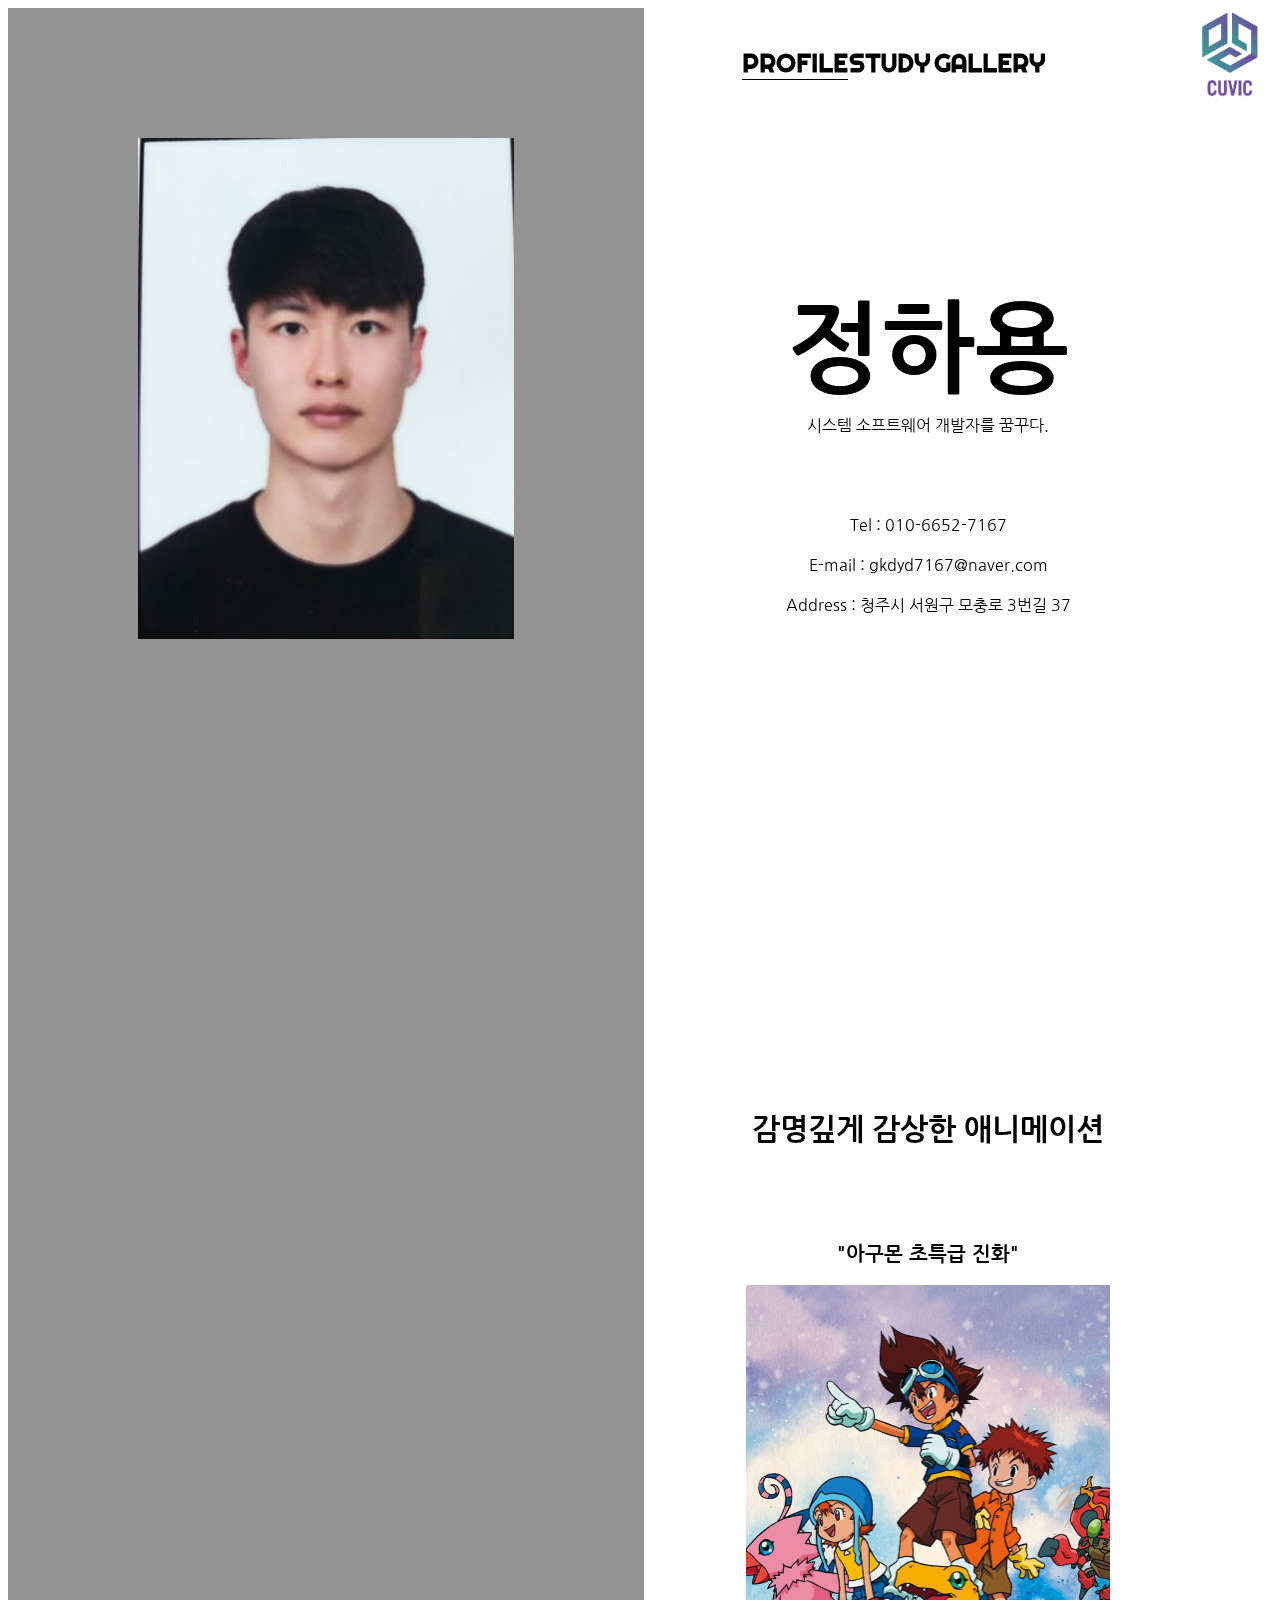
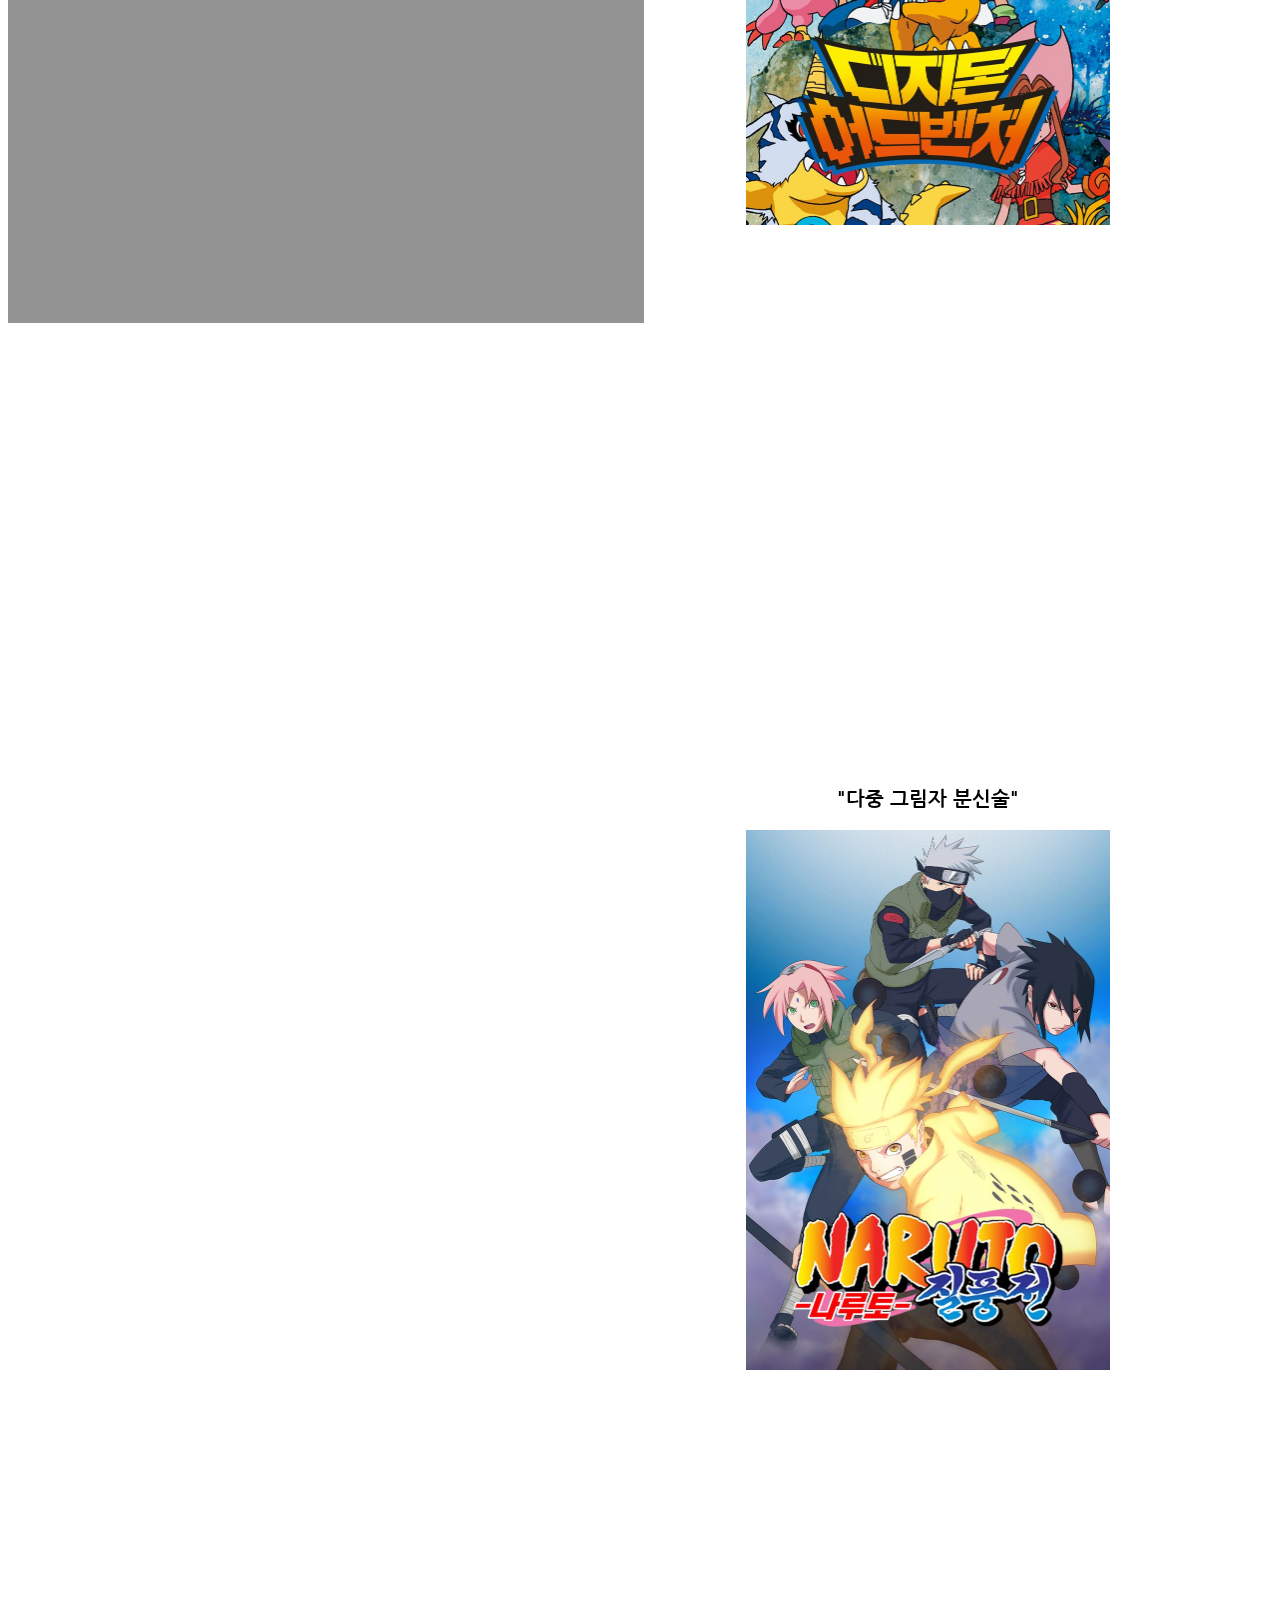
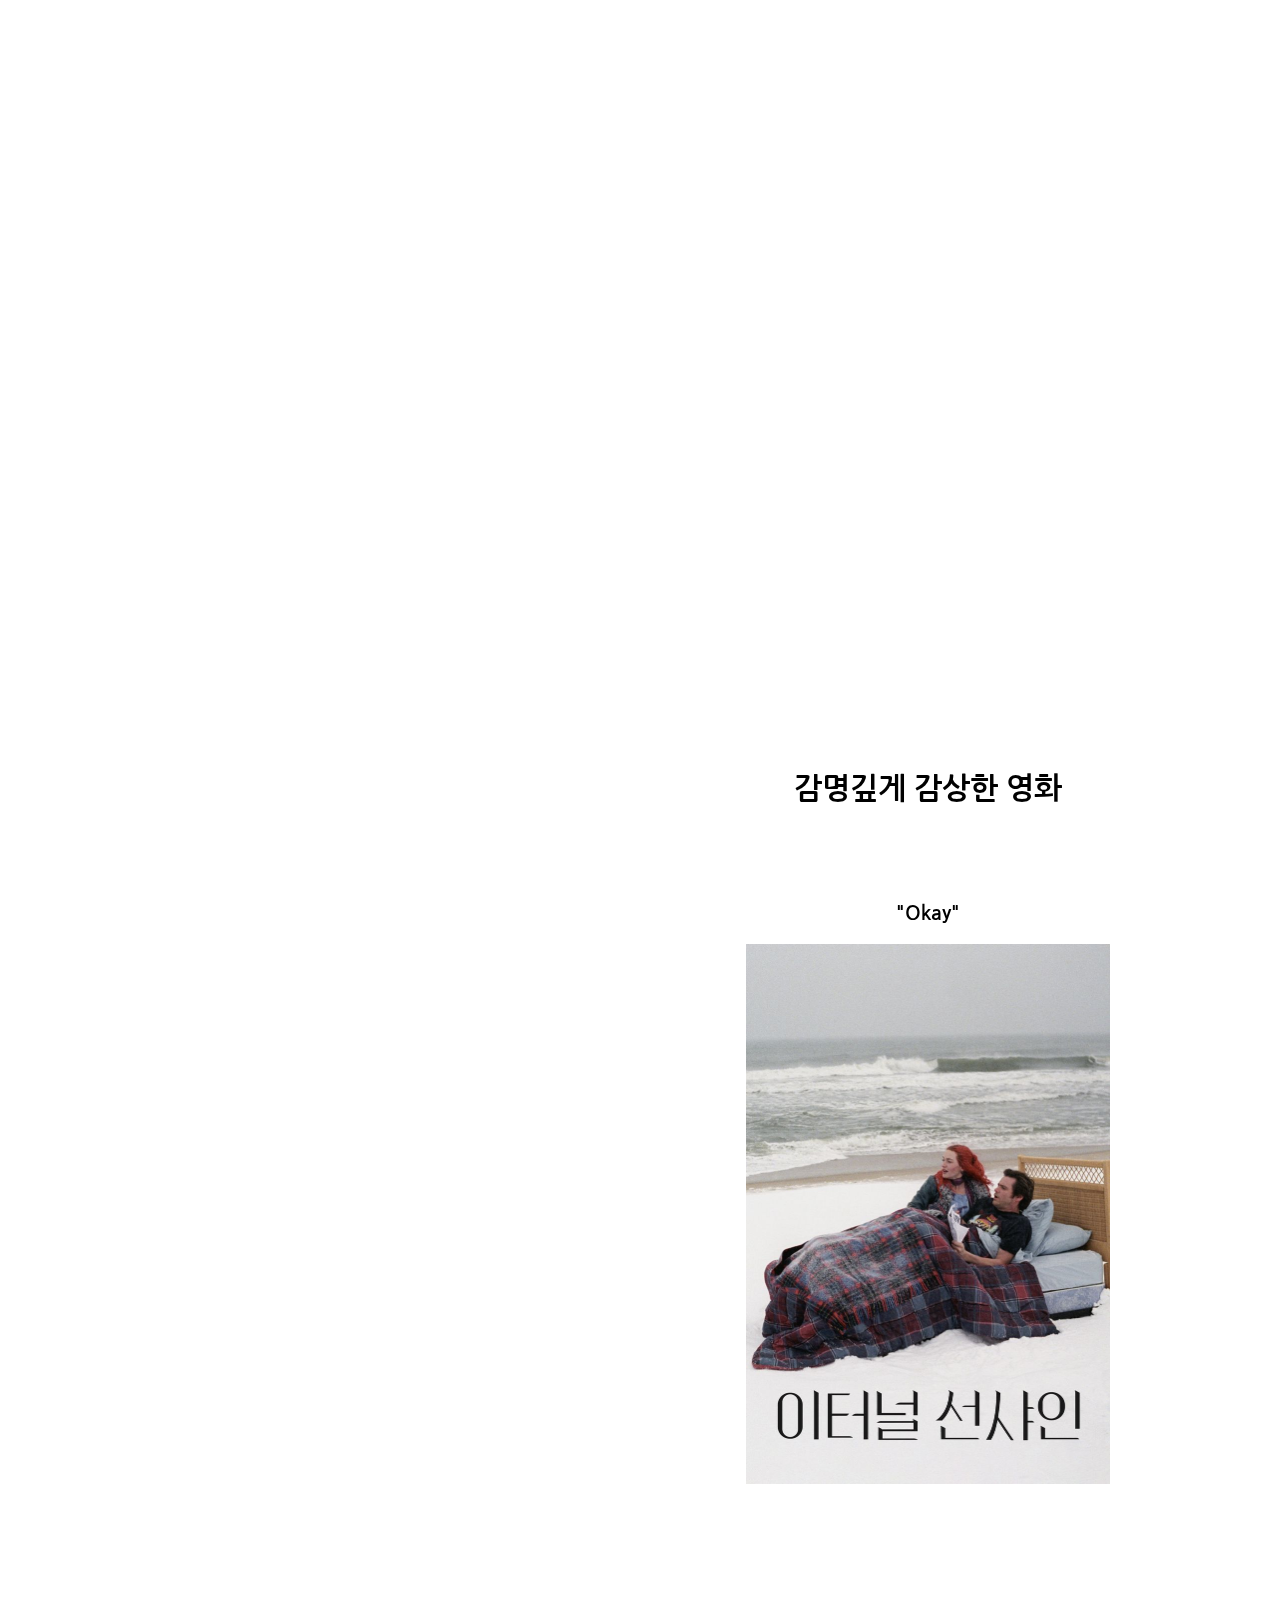
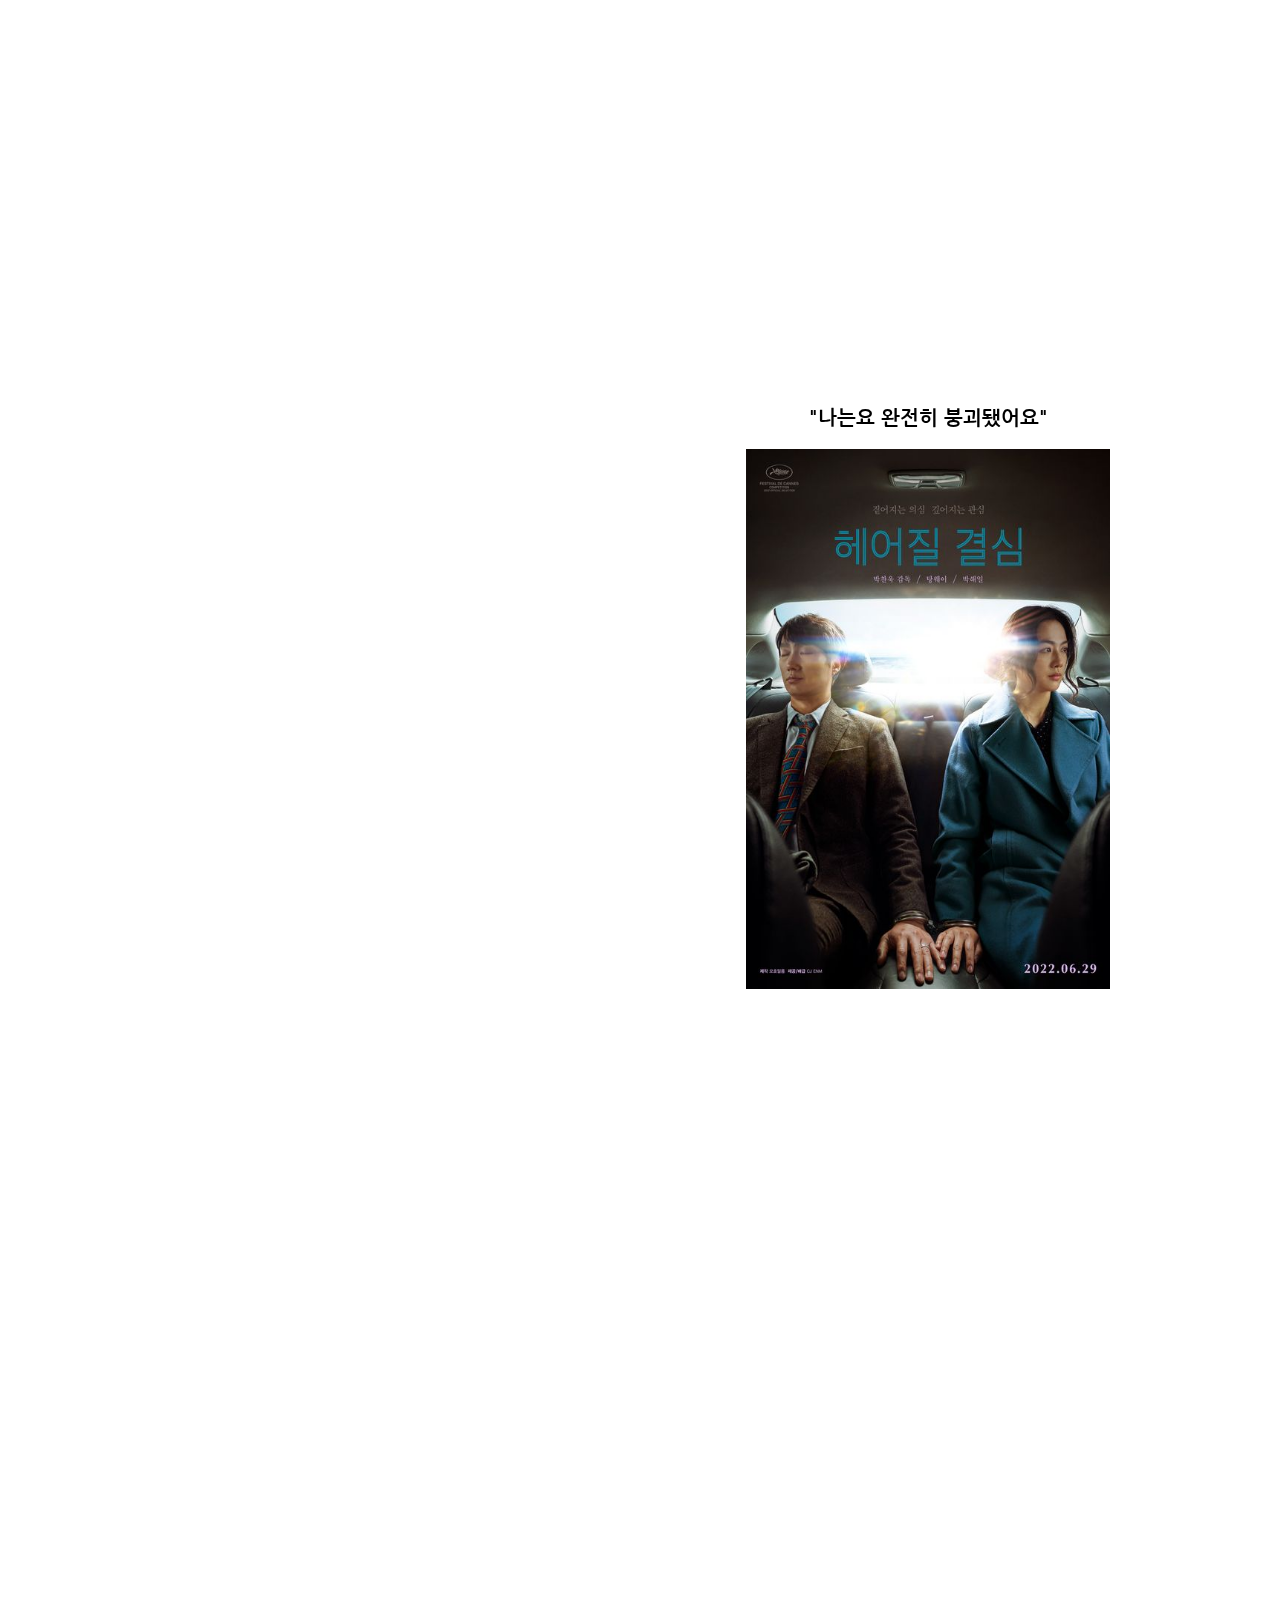
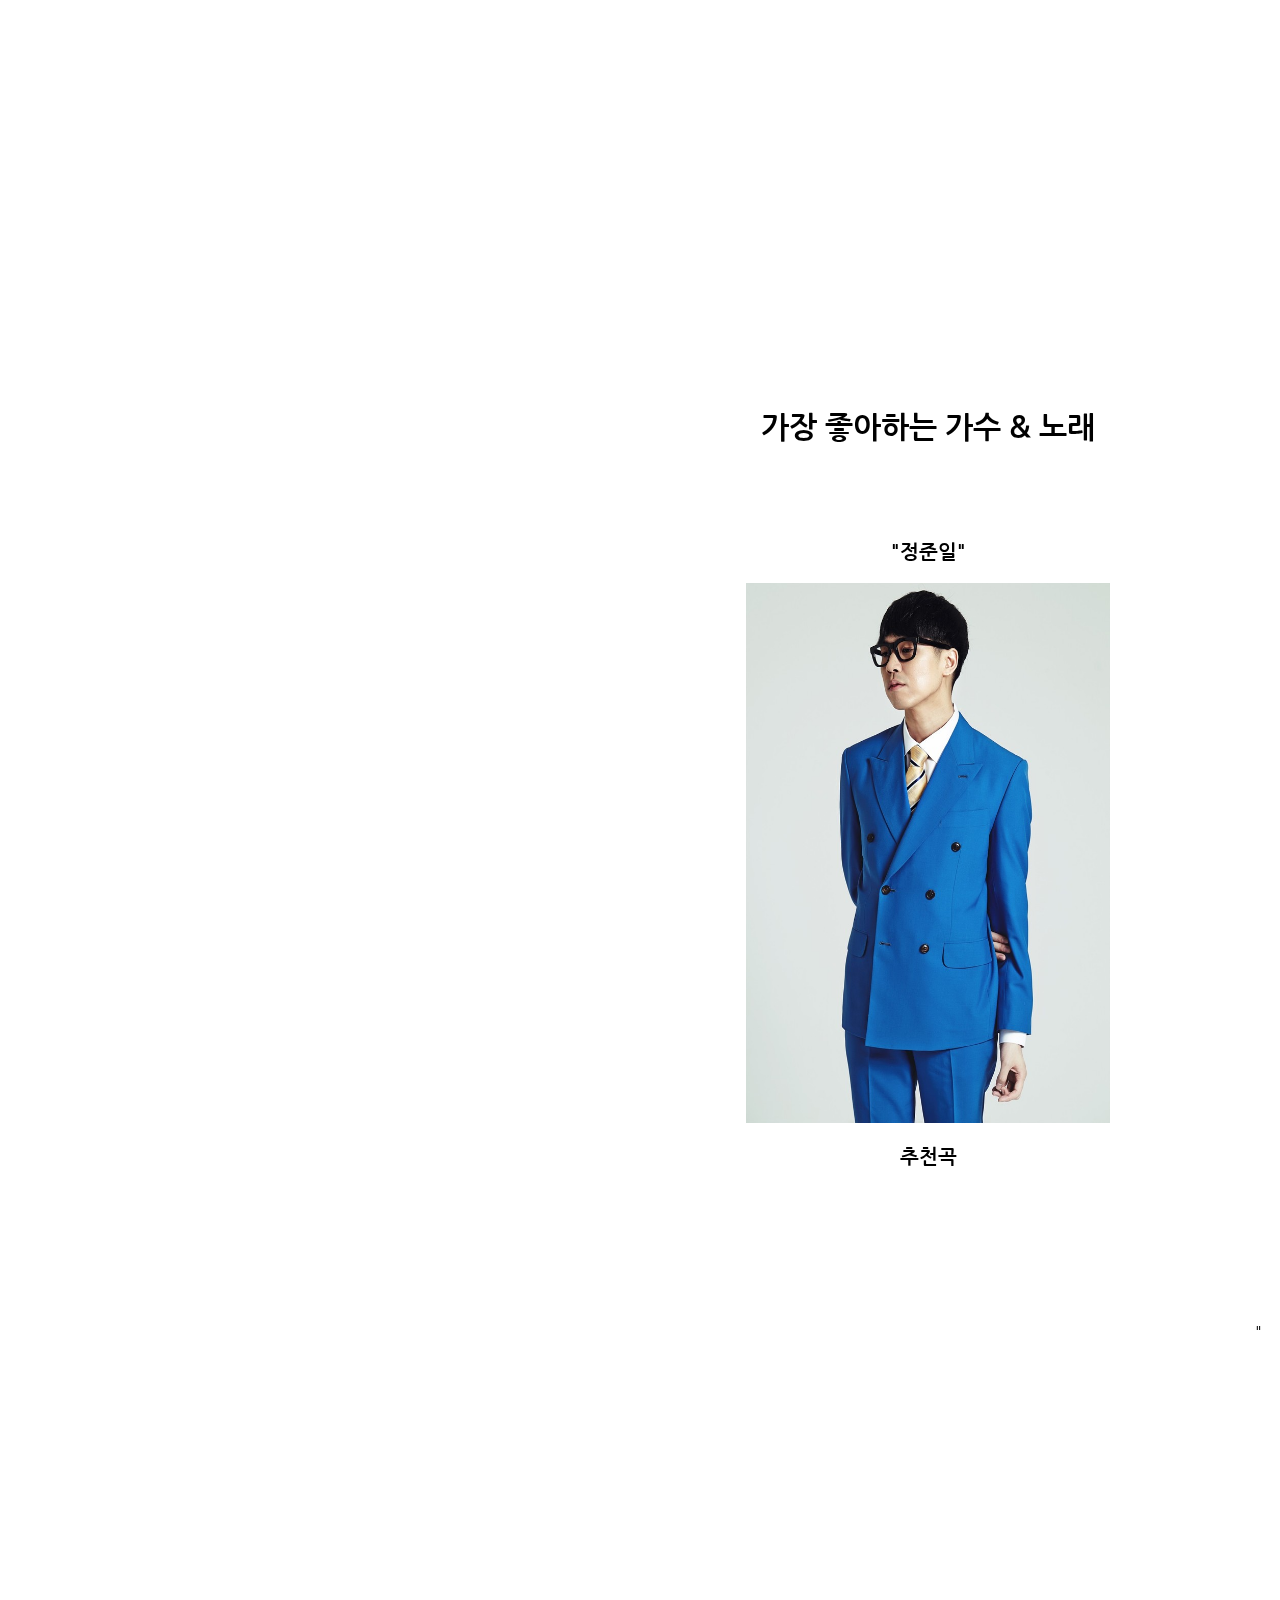
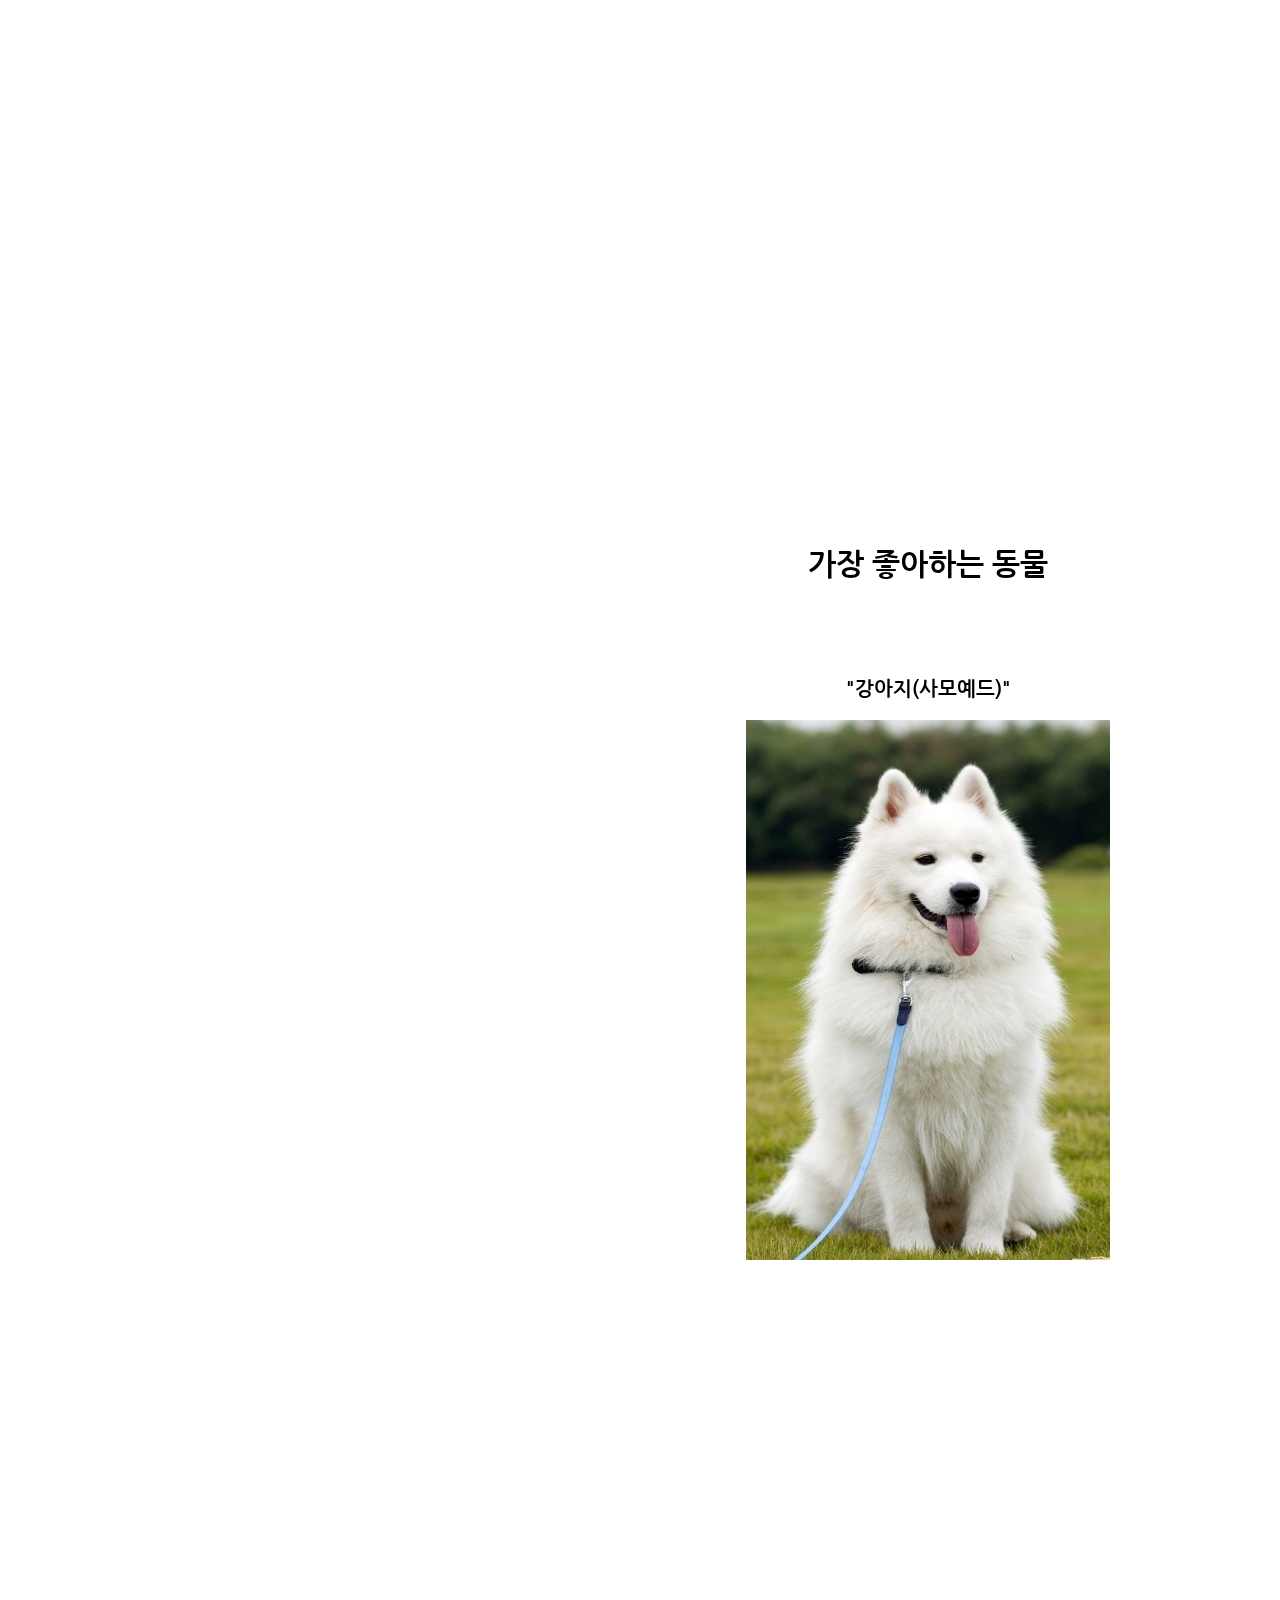
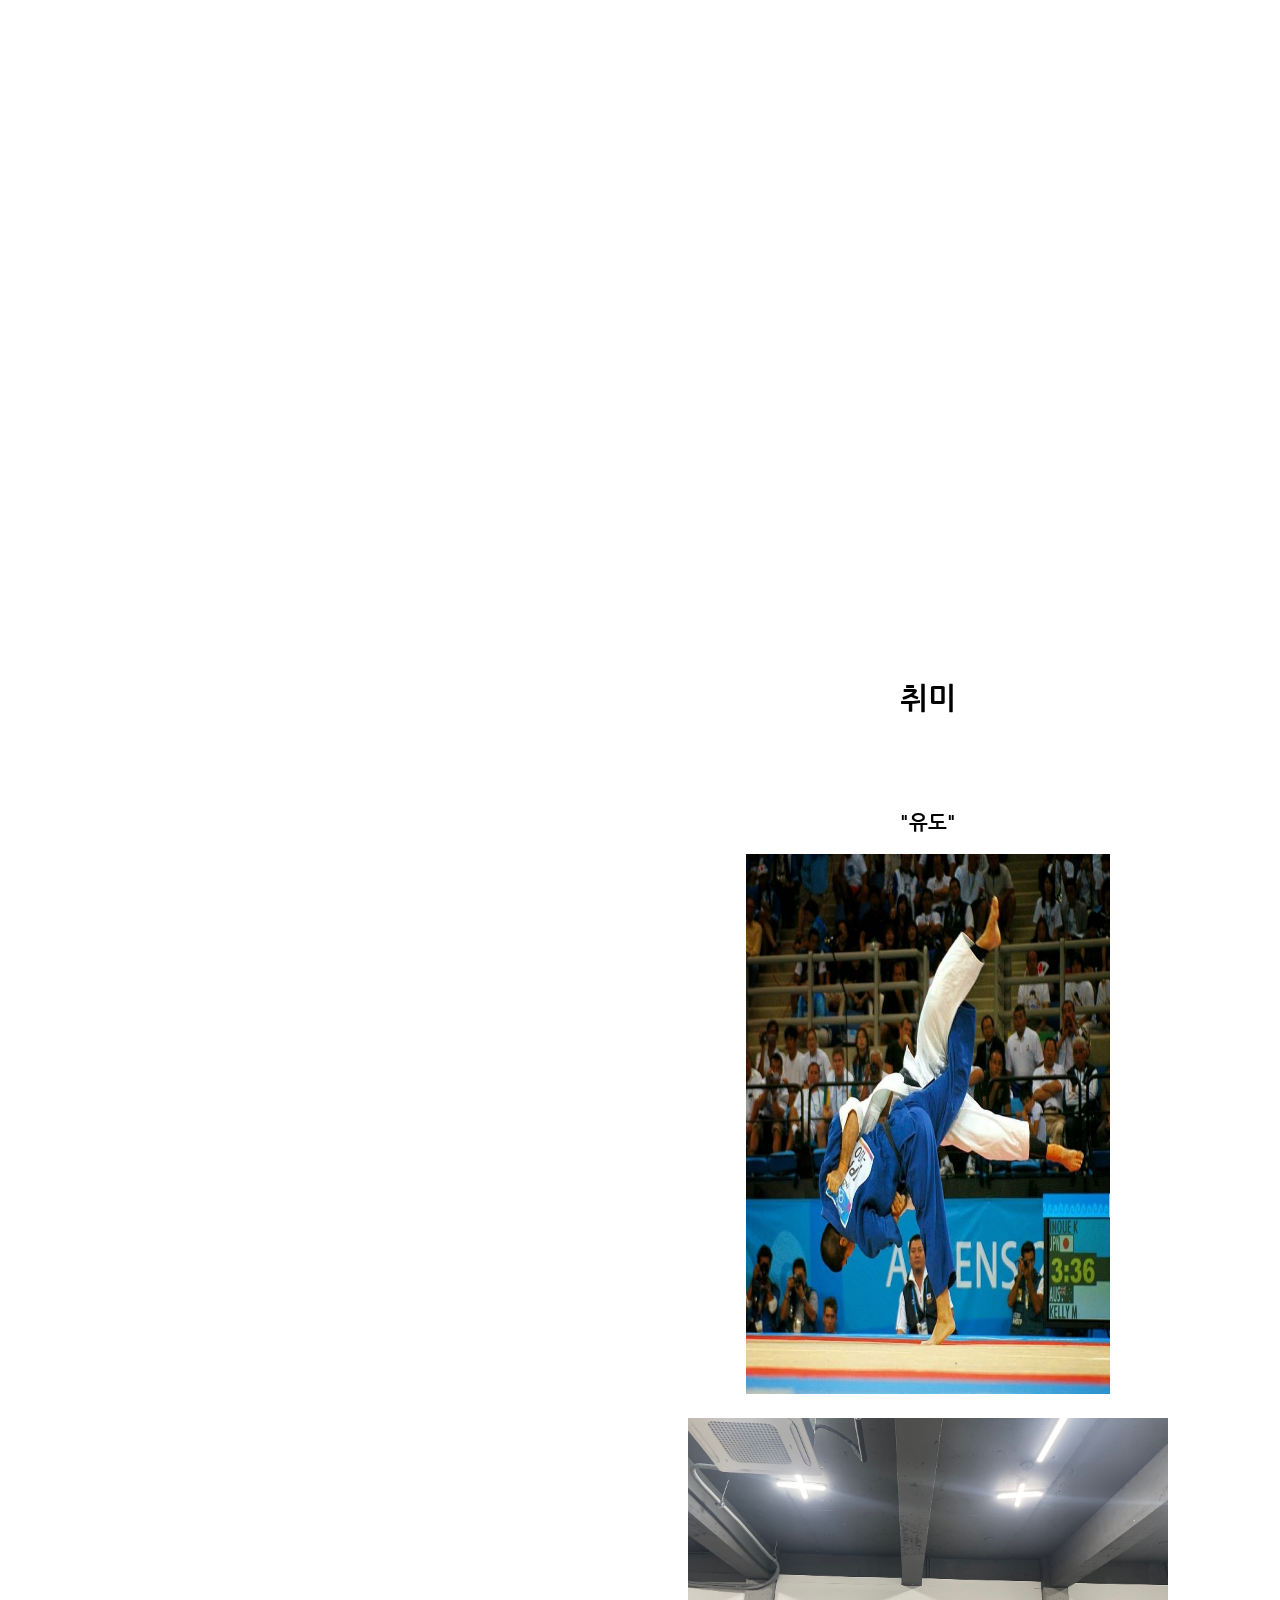
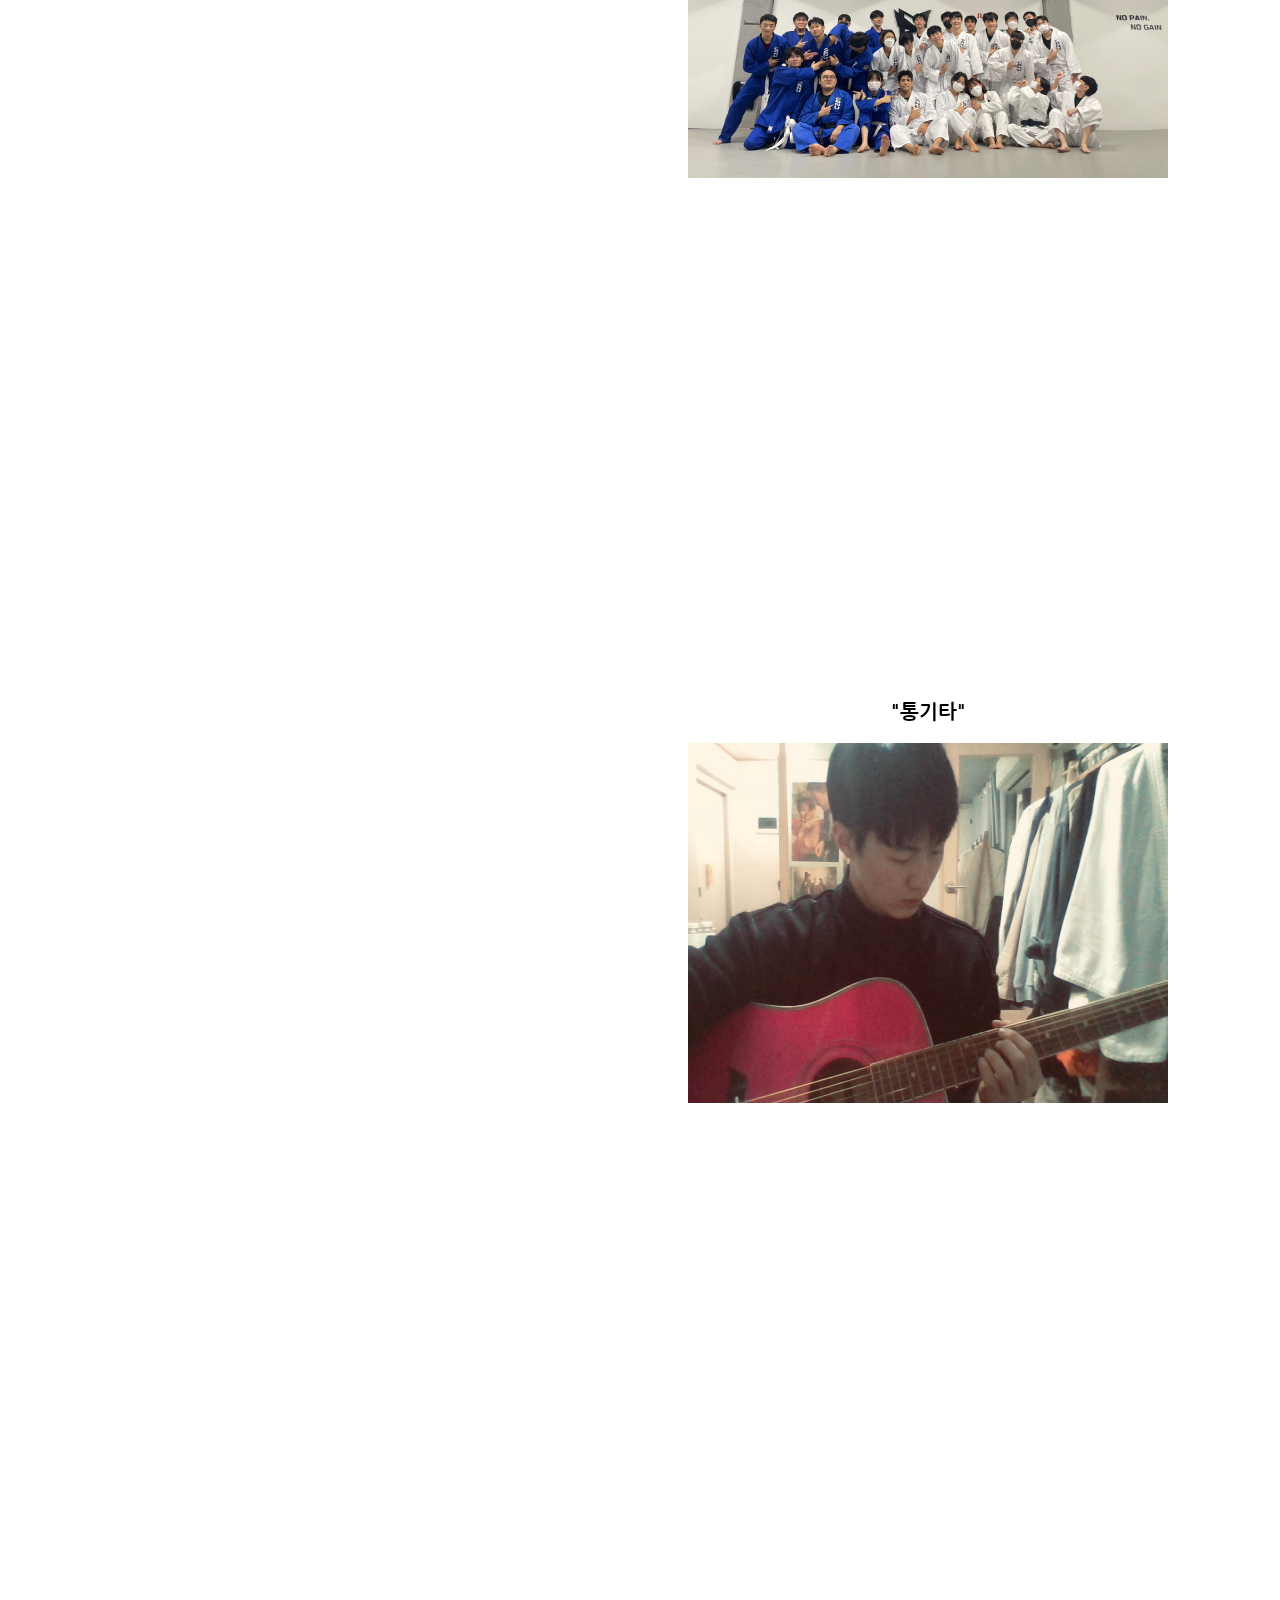
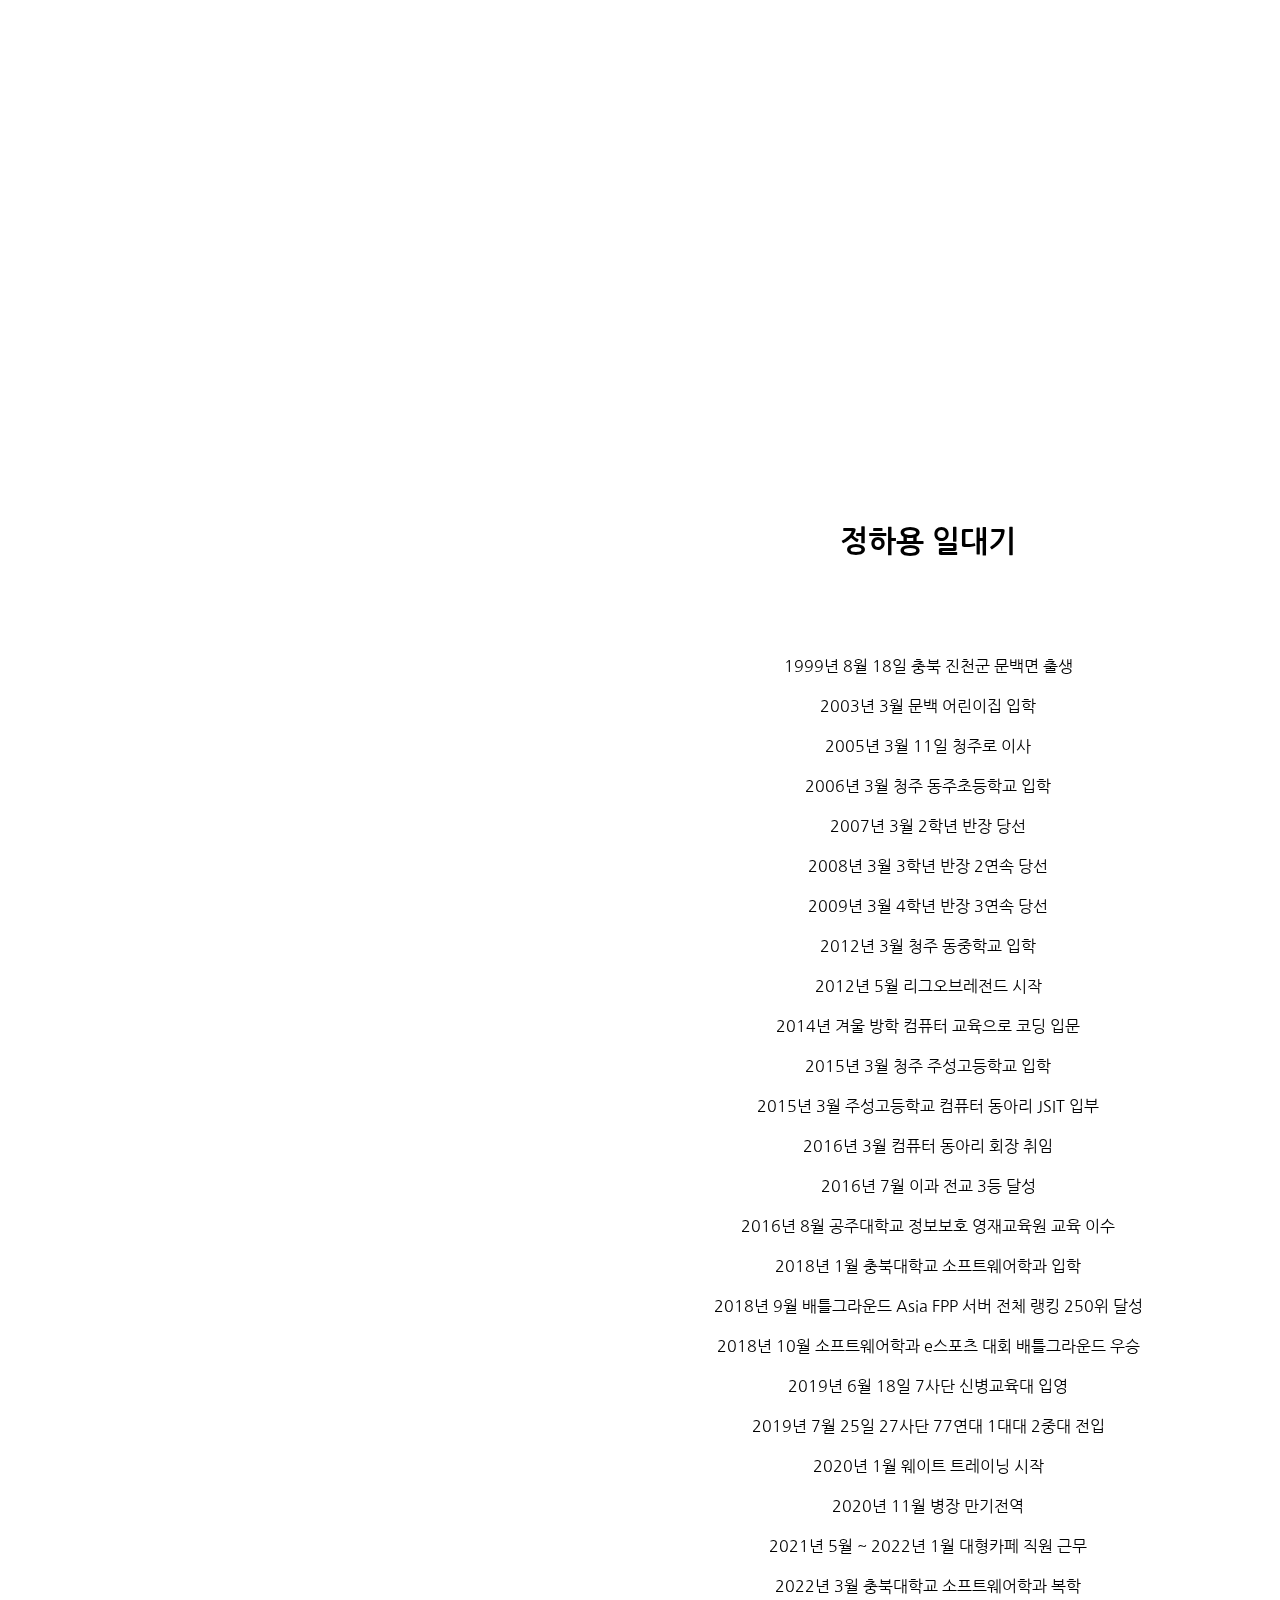
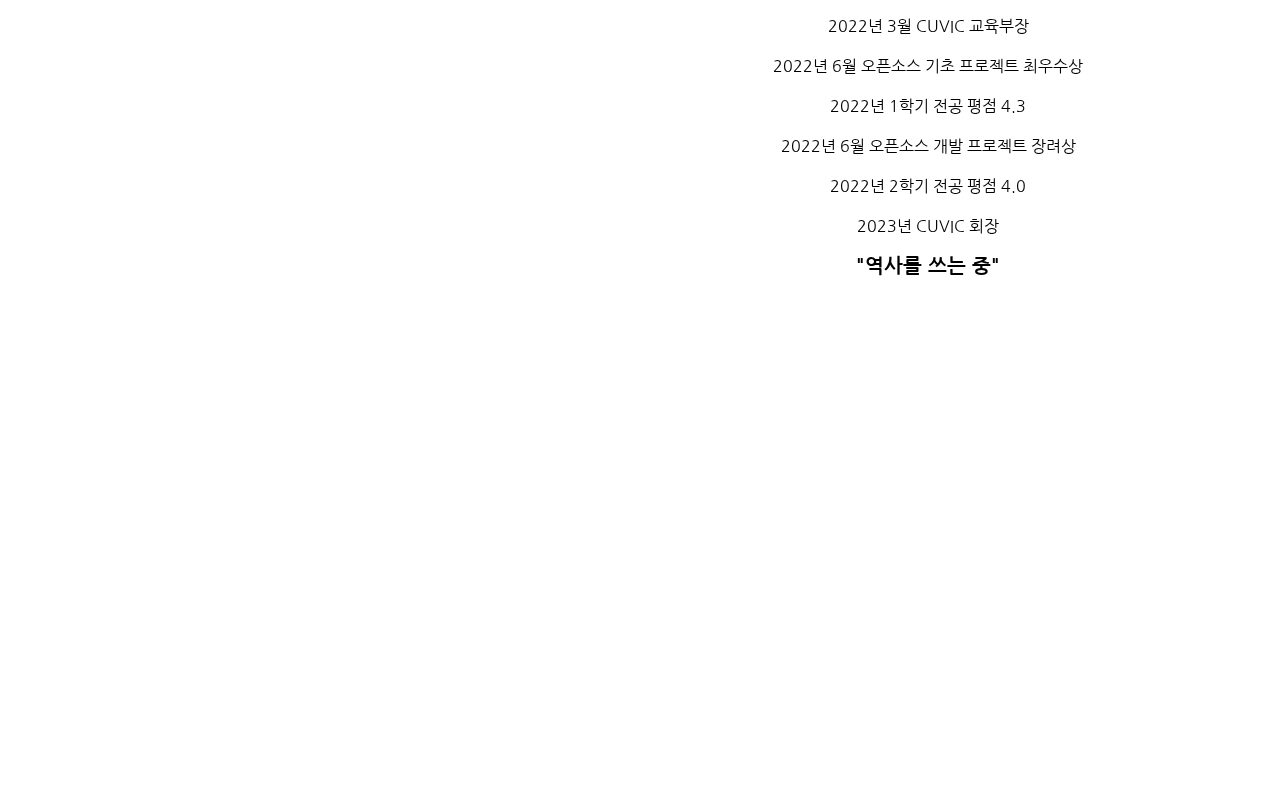
<file: index.html>
<!DOCTYPE html>
<html>
    
    <head>
        <link type="text/css" rel="stylesheet" href="profile.css">
        <link rel="preconnect" href="https://fonts.googleapis.com">
        <link rel="preconnect" href="https://fonts.gstatic.com" crossorigin>
        <link href="https://fonts.googleapis.com/css2?family=Righteous&display=swap" rel="stylesheet">
        <link rel="preconnect" href="https://fonts.googleapis.com">
        <link rel="preconnect" href="https://fonts.gstatic.com" crossorigin>
        <link href="https://fonts.googleapis.com/css2?family=Nanum+Gothic:wght@700&display=swap" rel="stylesheet">
        <link rel="preconnect" href="https://fonts.googleapis.com">
        <link rel="preconnect" href="https://fonts.gstatic.com" crossorigin>
        <link href="https://fonts.googleapis.com/css2?family=Nanum+Gothic&display=swap" rel="stylesheet">
    </head>
    <body>
        <div id = "header">
            <a id = "header_img" href="http://127.0.0.1:5500/profile.html"><img src = "image/mainlogo.png" width="100px" height="100px"></a>
            <a class = "header_link" id = "PROFILE" href="index.html">PROFILE</a>
            <a class = "header_link" id = "STUDY" href="study.html">STUDY</a>
            <a class = "header_link" id = "ACTIVITY" href="activity.html">GALLERY</a>
        </div>
        <div id = "nav">
            <img src = "image/profile.png">
        </div>
        <div id = "content">
            <p class ="content_h">정하용</p>
            <p class = "content_d" id = "basic_cont">
                시스템 소프트웨어 개발자를 꿈꾸다.
                <br>
                <br>
                <br>
                <br>
                <br>
                Tel : 010-6652-7167<br>
                <br>
                E-mail : gkdyd7167@naver.com <br>
                <br>
                Address : 청주시 서원구 모충로 3번길 37<br>
            </p>
            <p class = "content_d" id = "favorit_anime">
                <span style="font-size:30px; font-weight: 700;">감명깊게 감상한 애니메이션</span><br><br><br><br>
                <br><br>
                <span style="font-size:20px; font-weight: 700;">&quot;아구몬 초특급 진화&quot;</span><br><br>
                <img id = "anime1" class = "profile_img" src="image/anime1.jpg" width ="364.5px" height="540px"><br><br><br><br>
                <span style="font-size:20px; font-weight: 700;">&quot;다중 그림자 분신술&quot;</span><br><br>
                <img id = "anime2" class = "profile_img" src="image/anime2.jpg" width ="364.5px" height="540px">
            </p>
            <p class = "content_d" id = "favorit_movie">
                <span style="font-size:30px; font-weight: 700;">감명깊게 감상한 영화</span><br><br><br><br><br><br>
                <span style="font-size:20px; font-weight: 700;">&quot;Okay&quot;</span><br><br>
                <img id = "movie1" class = "profile_img" src="image/movie1.jpg" width = "364.5px" height = "540px"><br><br>
                <span style="font-size:20px; font-weight: 700;">&quot;나는요 완전히 붕괴됐어요&quot;</span><br><br>
                <img id = "movie2" class = "profile_img" src="image/movie2.jpg" width = "364.5px" height = "540px"><br><br>
            </p>

            <p class = "content_d" id = "favorit_singer_song">
                <span style="font-size:30px; font-weight: 700;">가장 좋아하는 가수 & 노래</span><br><br><br><br><br><br>
                <span style="font-size:20px; font-weight: 700;">&quot;정준일&quot;</span><br><br>
                <img id = "movie1" src="image/singer1.jpg" width = "364.5px" height = "540px"><br><br>
                <span style="font-size:20px; font-weight: 700;">추천곡</span><br><br>
                <iframe allow="autoplay *; encrypted-media *;" frameborder="0" height="150" style="width:100%;max-width:660px;overflow:hidden;background:transparent;" sandbox="allow-forms allow-popups allow-same-origin allow-scripts allow-storage-access-by-user-activation allow-top-navigation-by-user-activation" src="https://embed.music.apple.com/kr/album/%EC%95%88%EC%95%84%EC%A4%98-hug-me/1358178231?i=1358178246"></iframe>"
                <iframe allow="autoplay *; encrypted-media *;" frameborder="0" height="150" style="width:100%;max-width:660px;overflow:hidden;background:transparent;" sandbox="allow-forms allow-popups allow-same-origin allow-scripts allow-storage-access-by-user-activation allow-top-navigation-by-user-activation" src="https://embed.music.apple.com/kr/album/%EC%8A%A4%EB%AC%BC/1485536308?i=1485536311"></iframe>
                <iframe allow="autoplay *; encrypted-media *;" frameborder="0" height="150" style="width:100%;max-width:660px;overflow:hidden;background:transparent;" sandbox="allow-forms allow-popups allow-same-origin allow-scripts allow-storage-access-by-user-activation allow-top-navigation-by-user-activation" src="https://embed.music.apple.com/kr/album/plastic-feat-by/1074529068?i=1074529073"></iframe>
            </p>
            <p class = "content_d" id = "favorit_animal">
                <span style="font-size:30px; font-weight: 700;">가장 좋아하는 동물</span><br><br><br><br><br><br>
                <span style="font-size:20px; font-weight: 700;">&quot;강아지(사모예드)&quot;</span><br><br>
                <img id = "movie2" class = "profile_img" src="image/dog1.jpg" width = "364.5px" height = "540px"><br><br>
            </p>

            <p class = "content_d" id = "favorit_hobby">
                <span style="font-size:30px; font-weight: 700;">취미</span><br><br><br><br><br><br>
                <span style="font-size:20px; font-weight: 700;">&quot;유도&quot;</span><br><br>
                <img id = "movie2"  src="image/judo.jpg" width = "364.5px" height = "540px"><br><br>
                <img id = "judo2" class = "profile_img" src="image/judo2.jpg" width="480px" height = "360px"><br><br>
                <span style="font-size:20px; font-weight: 700;">&quot;통기타&quot;</span><br><br>
                <img id = "movie2" class = "profile_img" src="image/guitar.jpg" width="480px" height = "360px"><br><br>
            </p>


            <p class = "content_d" id = "history_cont">
                <span style="font-size:30px; font-weight: 700;">정하용 일대기</span><br><br><br><br><br><br>
                1999년 8월 18일 충북 진천군 문백면 출생<br><br>
                2003년 3월 문백 어린이집 입학<br><br>
                2005년 3월 11일 청주로 이사<br><br>
                2006년 3월 청주 동주초등학교 입학<br><br>
                2007년 3월 2학년 반장 당선<br><br>
                2008년 3월 3학년 반장 2연속 당선<br><br>
                2009년 3월 4학년 반장 3연속 당선<br><br>
                2012년 3월 청주 동중학교 입학<br><br>
                2012년 5월 리그오브레전드 시작<br><br>
                2014년 겨울 방학 컴퓨터 교육으로 코딩 입문<br><br>
                2015년 3월 청주 주성고등학교 입학<br><br>
                2015년 3월 주성고등학교 컴퓨터 동아리 JSIT 입부<br><br>
                2016년 3월 컴퓨터 동아리 회장 취임<br><br>
                2016년 7월 이과 전교 3등 달성<br><br>
                2016년 8월 공주대학교 정보보호 영재교육원 교육 이수<br><br>
                2018년 1월 충북대학교 소프트웨어학과 입학<br><br>
                2018년 9월 배틀그라운드 Asia FPP 서버 전체 랭킹 250위 달성<br><br>
                2018년 10월 소프트웨어학과 e스포츠 대회 배틀그라운드 우승<br><br>
                2019년 6월 18일 7사단 신병교육대 입영<br><br>
                2019년 7월 25일 27사단 77연대 1대대 2중대 전입<br><br>
                2020년 1월 웨이트 트레이닝 시작<br><br>
                2020년 11월 병장 만기전역<br><br>
                2021년 5월 ~ 2022년 1월 대형카페 직원 근무<br><br>
                2022년 3월 충북대학교 소프트웨어학과 복학<br><br>
                2022년 3월 CUVIC 교육부장<br><br>
                2022년 6월 오픈소스 기초 프로젝트 최우수상<br><br>
                2022년 1학기 전공 평점 4.3<br><br>
                2022년 6월 오픈소스 개발 프로젝트 장려상<br><br>
                2022년 2학기 전공 평점 4.0<br><br>
                2023년 CUVIC 회장<br><br>
                <span style="font-size:20px; font-weight: 700;">&quot;역사를 쓰는 중&quot;</span><br><br>
            </p>
        </div>
        <div id = "footer"></div>
    </body>
</html>
</file>
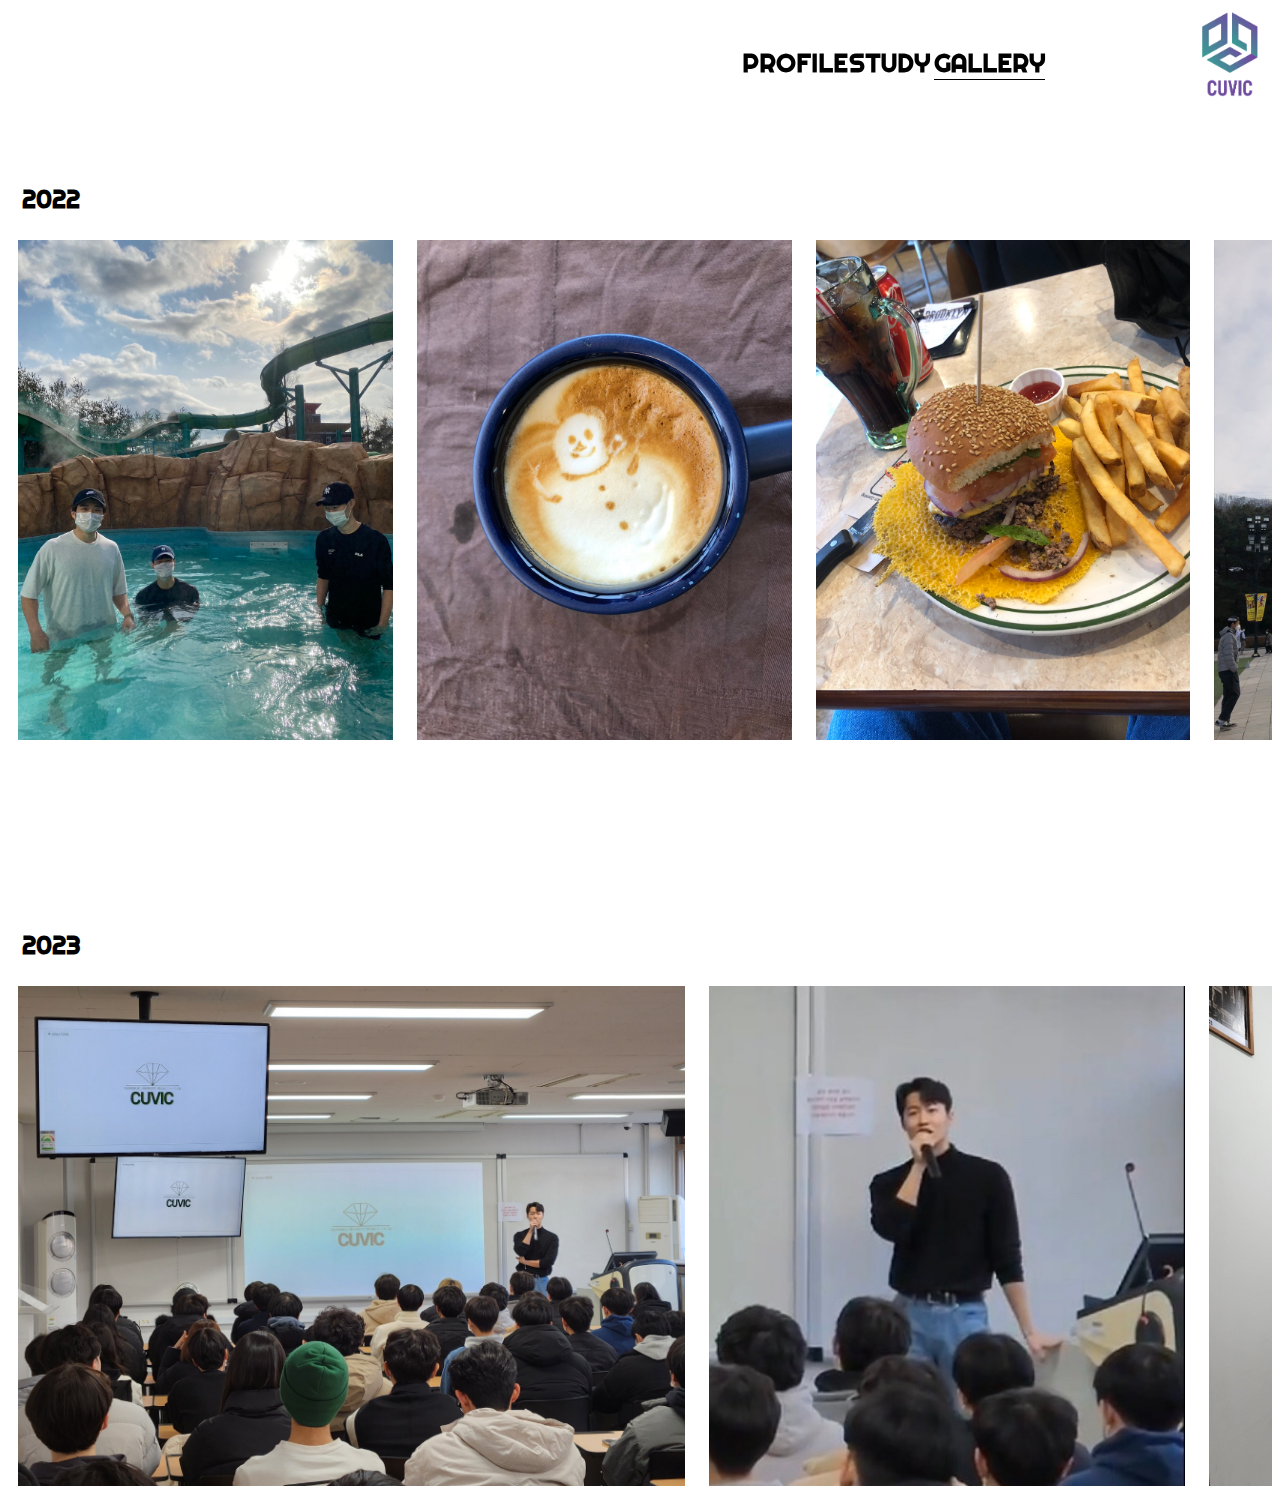
<file: activity.html>
<!DOCTYPE html>
<html>
    <head>
        <link type="text/css" rel="stylesheet" href="activity.css">
        
        <link rel="preconnect" href="https://fonts.googleapis.com">
        <link rel="preconnect" href="https://fonts.gstatic.com" crossorigin>
        <link href="https://fonts.googleapis.com/css2?family=Righteous&display=swap" rel="stylesheet">
    </head>
    <body>
        <div id = "header">
            <a id = "header_img" href="http://127.0.0.1:5500/profile.html"><img src = "image/mainlogo.png" width="100px" height="100px"></a>
            <a class = "header_link" id = "PROFILE" href="index.html">PROFILE</a>
            <a class = "header_link" id = "STUDY" href="study.html">STUDY</a>
            <a class = "header_link" id = "ACTIVITY" href="activity.html">GALLERY</a>
        </div>
        
        <div class = "gallery">
            <p class = "gallery_h">
                &nbsp&nbsp2022
            </p>
            <div class="gallery2022">
            
                <img src="gallery/2022 (1).jpg">
                <img src="gallery/2022 (2).jpg">
                <img src="gallery/2022 (3).jpg">
                <img src="gallery/2022 (4).jpg">
                <img src="gallery/2022 (5).jpg">
                <img src="gallery/2022 (6).jpg">
                <img src="gallery/2022 (7).jpg">
                <img src="gallery/2022 (8).jpg">
                <img src="gallery/2022 (9).jpg">
                <img src="gallery/2022 (10).jpg">
                <img src="gallery/2022 (11).jpg">
                <img src="gallery/2022 (12).jpg">
                <img src="gallery/2022 (13).jpg">
                <img src="gallery/2022 (14).jpg">
                <img src="gallery/2022 (15).jpg">
                <img src="gallery/2022 (16).jpg">
                <img src="gallery/2022 (17).jpg">
                <img src="gallery/2022 (18).jpg">
                <img src="gallery/2022 (19).jpg">
                <img src="gallery/2022 (20).jpg">
                <img src="gallery/2022 (21).jpg">
                <img src="gallery/2022 (22).jpg">
                <img src="gallery/2022 (23).jpg">
                <img src="gallery/2022 (24).jpg">
                <img src="gallery/2022 (25).jpg">
                <img src="gallery/2022 (26).jpg">
                <img src="gallery/2022 (27).jpg">
                <img src="gallery/2022 (28).jpg">
                <img src="gallery/2022 (29).jpg">
                <img src="gallery/2022 (30).jpg">
                <img src="gallery/2022 (31).jpg">
                <img src="gallery/2022 (32).jpg">
                <img src="gallery/2022 (33).jpg">
            </div>
        </div>
        
        <div class = "gallery">
            <p class = "gallery_h">
                &nbsp&nbsp2023
            </p>
            <div class="gallery2023">
            
                <img src="gallery/2023 (10).jpg">
                <img src="gallery/2023 (11).jpg">
                <img src="gallery/2023 (12).jpg">
                <img src="gallery/2023 (13).jpg">
                <img src="gallery/2023 (14).jpg">
                <img src="gallery/2023 (15).jpg">
                <img src="gallery/2023 (16).jpg">
                <img src="gallery/2023 (17).jpg">
                <img src="gallery/2023 (18).jpg">
                <img src="gallery/2023 (19).jpg">
                <img src="gallery/2023 (20).jpg">
                <img src="gallery/2023 (21).jpg">
                <img src="gallery/2023 (22).jpg">
            </div>
        </div>
        
        
    </body>
    <script src="activity.js"></script>
</html>
</file>
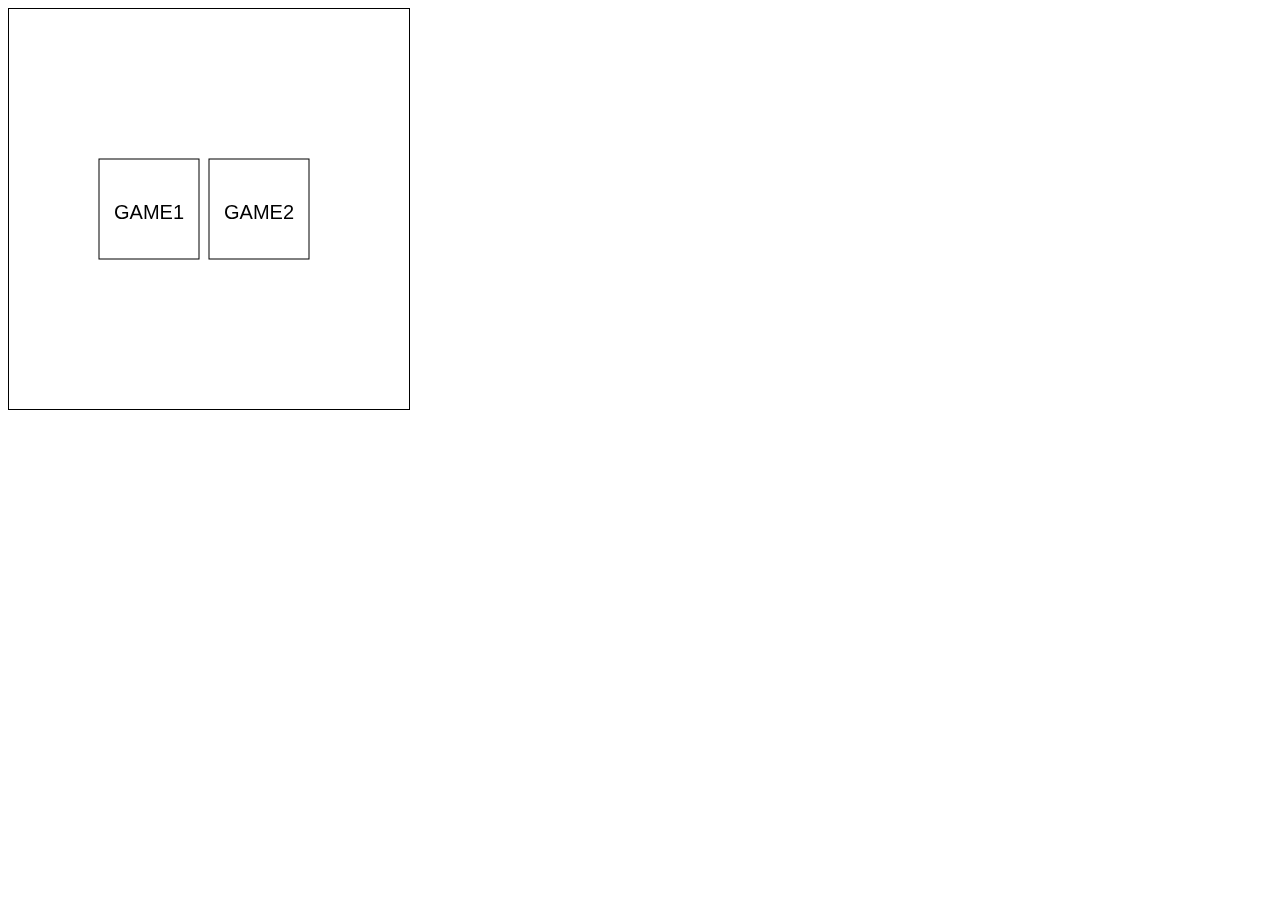
<file: circleclickgame.html>
<!DOCTYPE html>
<html>
  <head>
    <title>에임 연습 게임</title>
    <style>
      #gameCanvas {
        border: 1px solid black;
      }
    </style>
  </head>
  <body>
    <canvas id="gameCanvas" width="400" height="400"></canvas>

    <script>
      const canvas = document.getElementById('gameCanvas'); //캔버스를 가져옴
      const ctx = canvas.getContext('2d'); //캔버스의 2d 그래픽을 가져옴
    
      //캔버스 원 초기값
      let circleX = canvas.width / 2;
      let circleY = canvas.height / 2;
      let circleRadius = 50;
      let circleSpeed = 2;
      let level = 0.5;
      let level2 = 1000;
      let score = 0;
      let gamenumber = 0;
      let startpagenum = true;
      let circlenum = 4;
      let game1playing = false;
      let game2playing = false;
      let colornum = 0;
      let colortoken = 1000000;

      function sleep(ms) {
        const wakeUpTime = Date.now() + ms;
        while (Date.now() < wakeUpTime) {}
      }


      // 사각형 테두리 색 설정
      function startpage() {
        ctx.strokeStyle = 'black';
        // 사각형 테두리 그리기
        ctx.strokeRect(200, 150, 100, 100);
        // 사각형 내부에 글씨 삽입
        ctx.font = '20px Arial';
        ctx.fillStyle = 'black';
        ctx.fillText('GAME2', 215, 210);

        // 사각형 테두리 색 설정
        ctx.strokeStyle = 'black';
        // 사각형 테두리 그리기
        ctx.strokeRect(90, 150, 100, 100);
        // 사각형 내부에 글씨 삽입
        ctx.font = '20px Arial';
        ctx.fillStyle = 'black';
        ctx.fillText('GAME1', 105, 210);
      }

      startpage();
      

      //사각형 클릭시 함수 실행
      
        canvas.addEventListener('click', handleClick2);
        function handleClick2(event) {
          const clickX = event.clientX - canvas.offsetLeft;
          const clickY = event.clientY - canvas.offsetTop;
        
          if(clickX >= 90 && clickX <= 190 && clickY >= 150 && clickY <= 250 && startpagenum === true)
          {
            gamenumber = 1;
            startpagenum = false;
            draw1();
          }
          else if(clickX >= 200 && clickX <= 300 && clickY >= 150 && clickY <= 250 && startpagenum === true)
          {
            gamenumber = 2;
            startpagenum = false;
            draw2();
          }
        }
      
      

      // 클릭 이벤트 생성
        canvas.addEventListener('click', handleClick);
        // 클릭했을 때 원의 중심과 클릭한 위치의 거리를 구함
          function handleClick(event) {
            const clickX = event.clientX - canvas.offsetLeft;
            const clickY = event.clientY - canvas.offsetTop;
            const distance = Math.sqrt(
            Math.pow(clickX - circleX, 2) + Math.pow(clickY - circleY, 2)
          );
          // 원의 중심과 클릭한 위치의 거리가 원의 반지름보다 작으면 점수를 올리고 원을 다시 그림
          if (distance <= circleRadius) {
            score++;
            resetCircle();
            setLevel();
          }
        }
      
      // 원을 다시 그리는 함수
      function resetCircle() {
        circleX = Math.random() * (canvas.width - 2 * circleRadius) + circleRadius;
        circleY = Math.random() * (canvas.height - 2 * circleRadius) + circleRadius;
        
        if(gamenumber === 1)
        {
          circleRadius = 50;
        }
        circlenum = 3;
        level = 0.5;
      }
      // 원 생성 함수
      function drawCircle() {
        ctx.beginPath(); // 원을 그림
        ctx.arc(circleX, circleY, circleRadius, 0, Math.PI * 2); // 원의 중심 좌표, 반지름, 시작 각도, 끝 각도
        
        setColor()
        ctx.closePath(); // 원 그리기 종료
      }

      function drawRandomCircle(){
        ctx.beginPath(); // 원을 그림
        circleRadius = 20;
        ctx.arc(circleX, circleY, circleRadius, 0, Math.PI * 2); // 원의 중심 좌표, 반지름, 시작 각도, 끝 각도
        //원 테두리 색상 검정
        ctx.strokeStyle = 'black';
        //원 내부 색상 흰색
        ctx.fillStyle = 'white';
        ctx.stroke(); // 원 테두리 그림
        ctx.closePath(); // 원 그리기 종료
        //원 내부 숫자 삽입
        ctx.font = '20px Arial';
        ctx.fillStyle = 'black';
        ctx.fillText(circlenum, circleX-5, circleY+5);

      }

      // 원을 점점 작게 만드는 함수
      function shrinkCircle() {
        if (circleRadius > 5) {
          circleRadius -= level;
        } else {
          resetCircle();
          // 원이 너무 작아지면 게임이 끝남
          if (score > -1) {
            alert('Game over! Your score is ' + score); // 게임이 끝나면 점수를 알려줌
            resetGame();
            startpage();
          }
        }
      }
      // game2 원 수명 감소 함수
      function Circlelifedown(){
        if(circlenum > 0 ){
          if(game2playing)
          {
            sleep(level2);
          }
          circlenum--;
          game2playing = true;
        }
        else{
          alert('Game over! Your score is ' + score); // 게임이 끝나면 점수를 알려줌
          resetGame();
          startpage();
          game2playing = false;
        }
      }

      // 점수 출력 함수
      function drawScore() {
        ctx.font = '20px Arial';
        ctx.fillStyle = 'black';
        ctx.fillText('Score: ' + score, 10, 30);
      }

      // 레벨 조정 함수
      function setLevel() {
        level = 0.5 + score / 50;
        if(level2 > 60)
        {
          level2 -= 60;
        }
      }

      function setColor(){
        if(score >= 0 && score < 5)
        {
          ctx.fillStyle = 'blue';
          ctx.fill(); // 원 내부 색상 채움
        }
        else if(score >= 5 && score < 10)
        {
          ctx.fillStyle = 'red';
          ctx.fill(); // 원 내부 색상 채움
        }
        else if(score >= 10 && score < 15)
        {
          ctx.fillStyle = 'yellow';
          ctx.fill(); // 원 내부 색상 채움
        }
        else if(score >= 15 && score < 20)
        {
          ctx.fillStyle = 'green';
          ctx.fill(); // 원 내부 색상 채움
        }
        else if(score >= 20 && score < 25)
        {
          ctx.fillStyle = 'purple';
          ctx.fill(); // 원 내부 색상 채움
        }
        else if(score >= 25 && score < 30)
        {
          ctx.fillStyle = 'orange';
          ctx.fill(); // 원 내부 색상 채움
        }
        else if(score >= 30 && score < 35)
        {
          ctx.fillStyle = 'pink';
          ctx.fill(); // 원 내부 색상 채움
        }
        else if(score >= 35 && score < 40)
        {
          ctx.fillStyle = 'brown';
          ctx.fill(); // 원 내부 색상 채움
        }
        else if(score >= 40 && score < 45)
        {
          ctx.fillStyle = 'gray';
          ctx.fill(); // 원 내부 색상 채움
        }
        else if(score >= 45 && score < 50)
        {
          ctx.fillStyle = 'black';
          ctx.fill(); // 원 내부 색상 채움
        }
      }
      
      // 게임 초기화 함수
      function resetGame()
      {
        score = 0;
        level = 0;
        level2 = 1000;
        circlenum = 3;
        startpagenum = true;
        game2playing = true;
      }

      // 게임1 실행 함수
      function draw1() {
        if(startpagenum === false){

          ctx.clearRect(0, 0, canvas.width, canvas.height);
          drawCircle();
          shrinkCircle();
          drawScore(); 
          
          requestAnimationFrame(draw1);

        }
      }
      // 게임2 실행 함수
      function draw2(timestamp) {
        if(startpagenum === false){
        
          ctx.clearRect(0, 0, canvas.width, canvas.height);
          drawRandomCircle();
          Circlelifedown();
          drawScore();

          requestAnimationFrame(draw2);

        }
      }

      

      
    </script>
  </body>
</html>
</file>
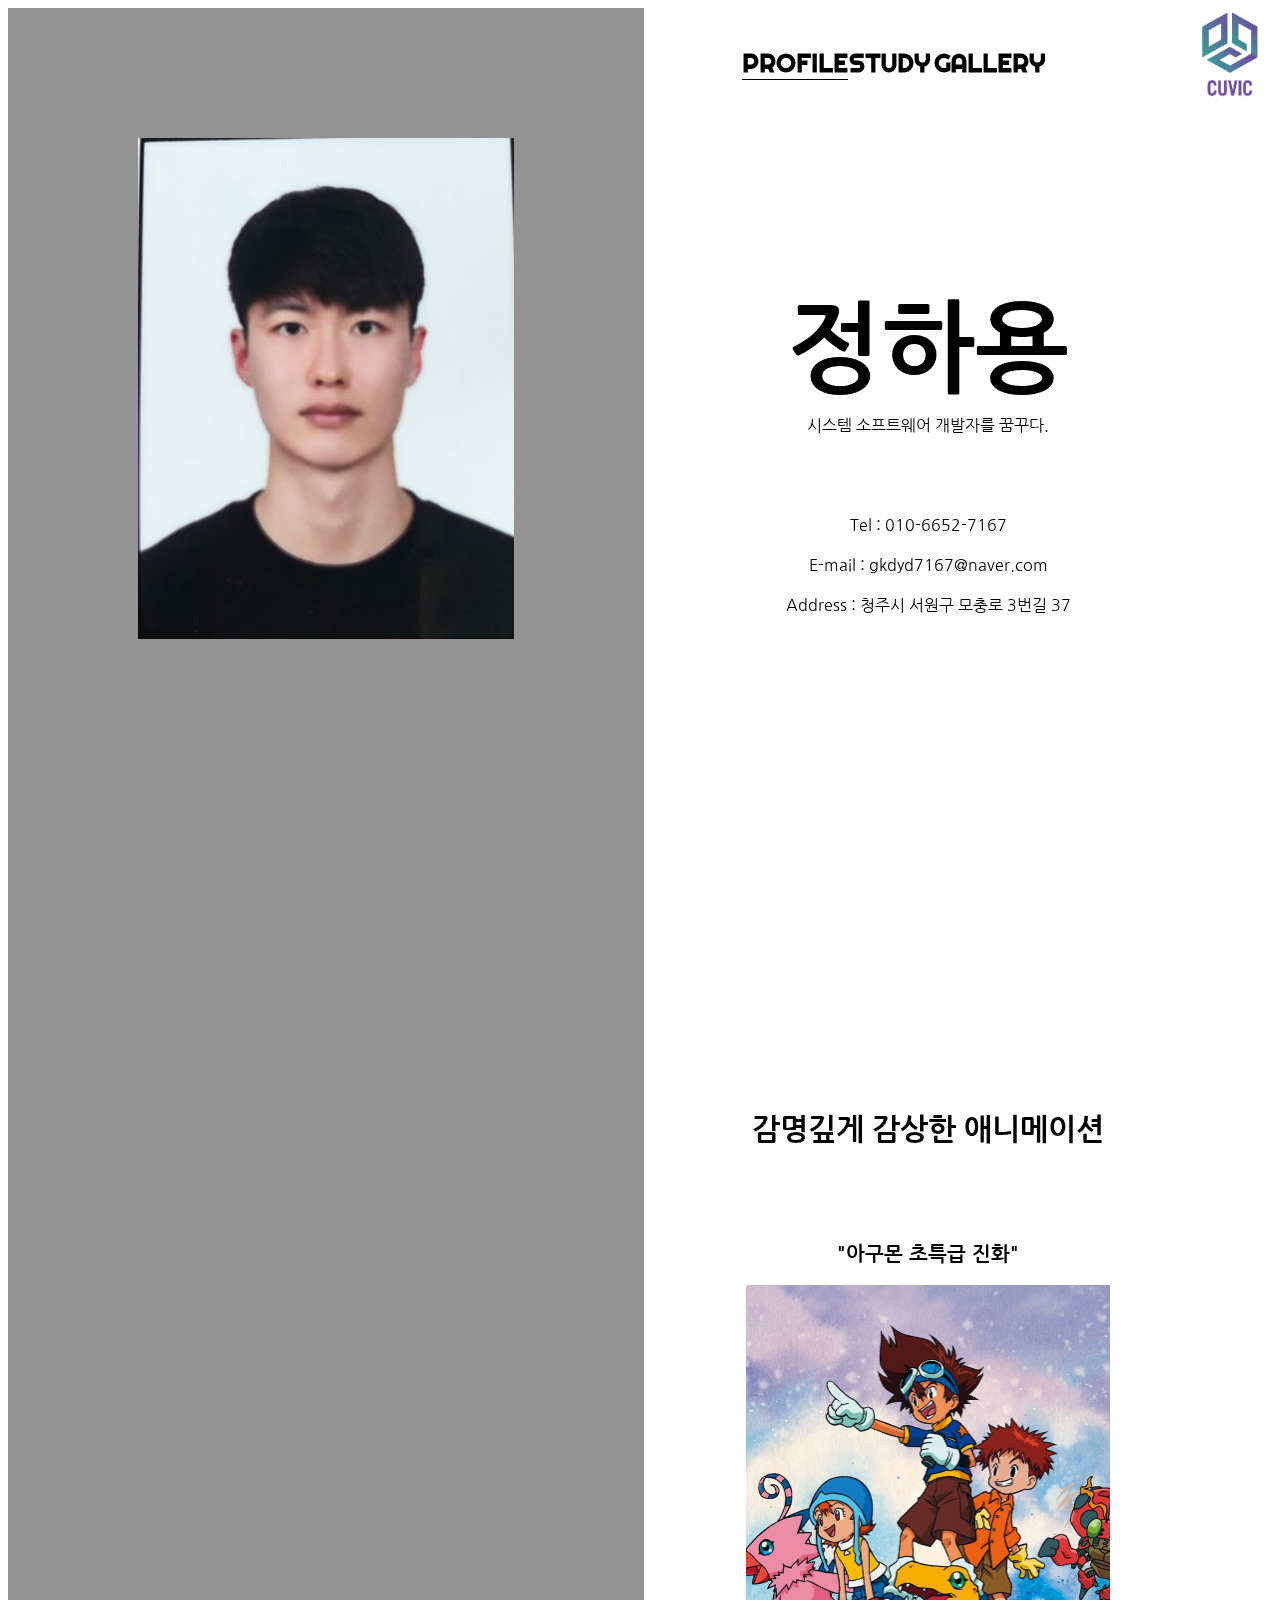
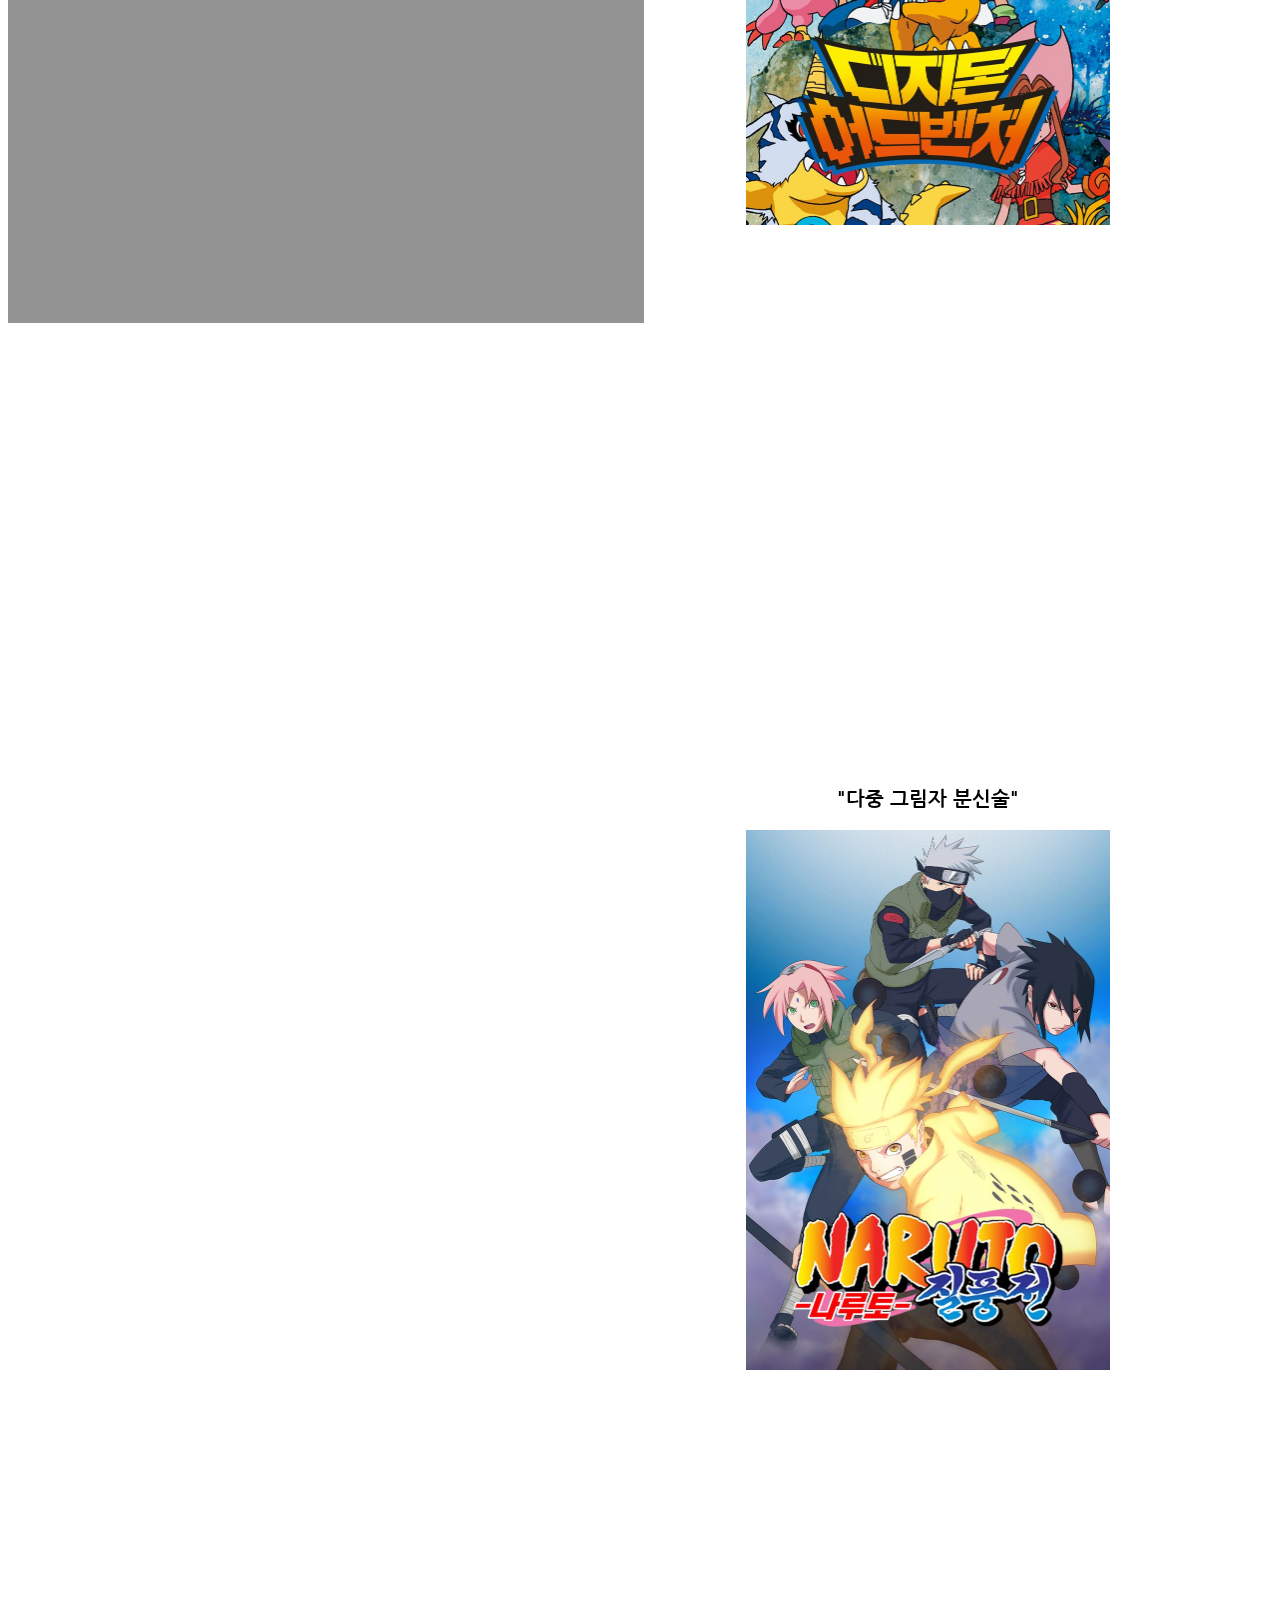
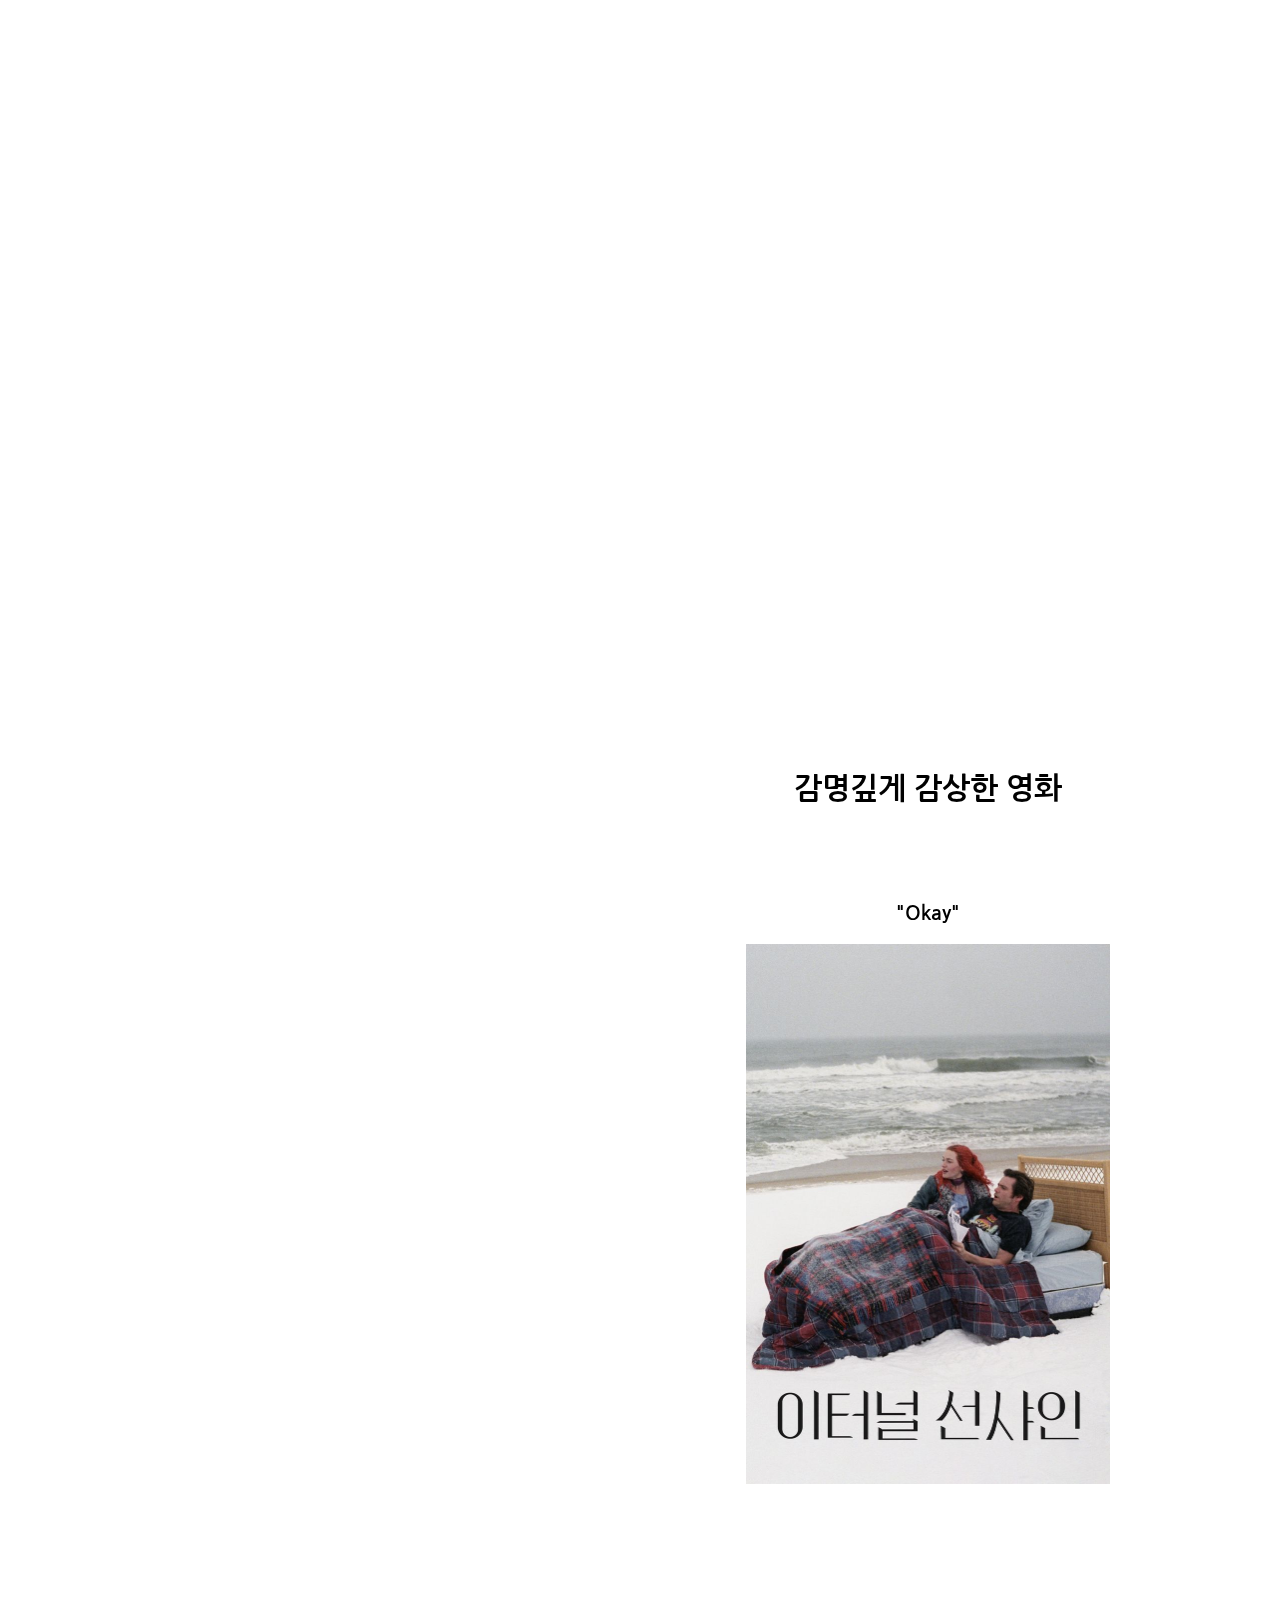
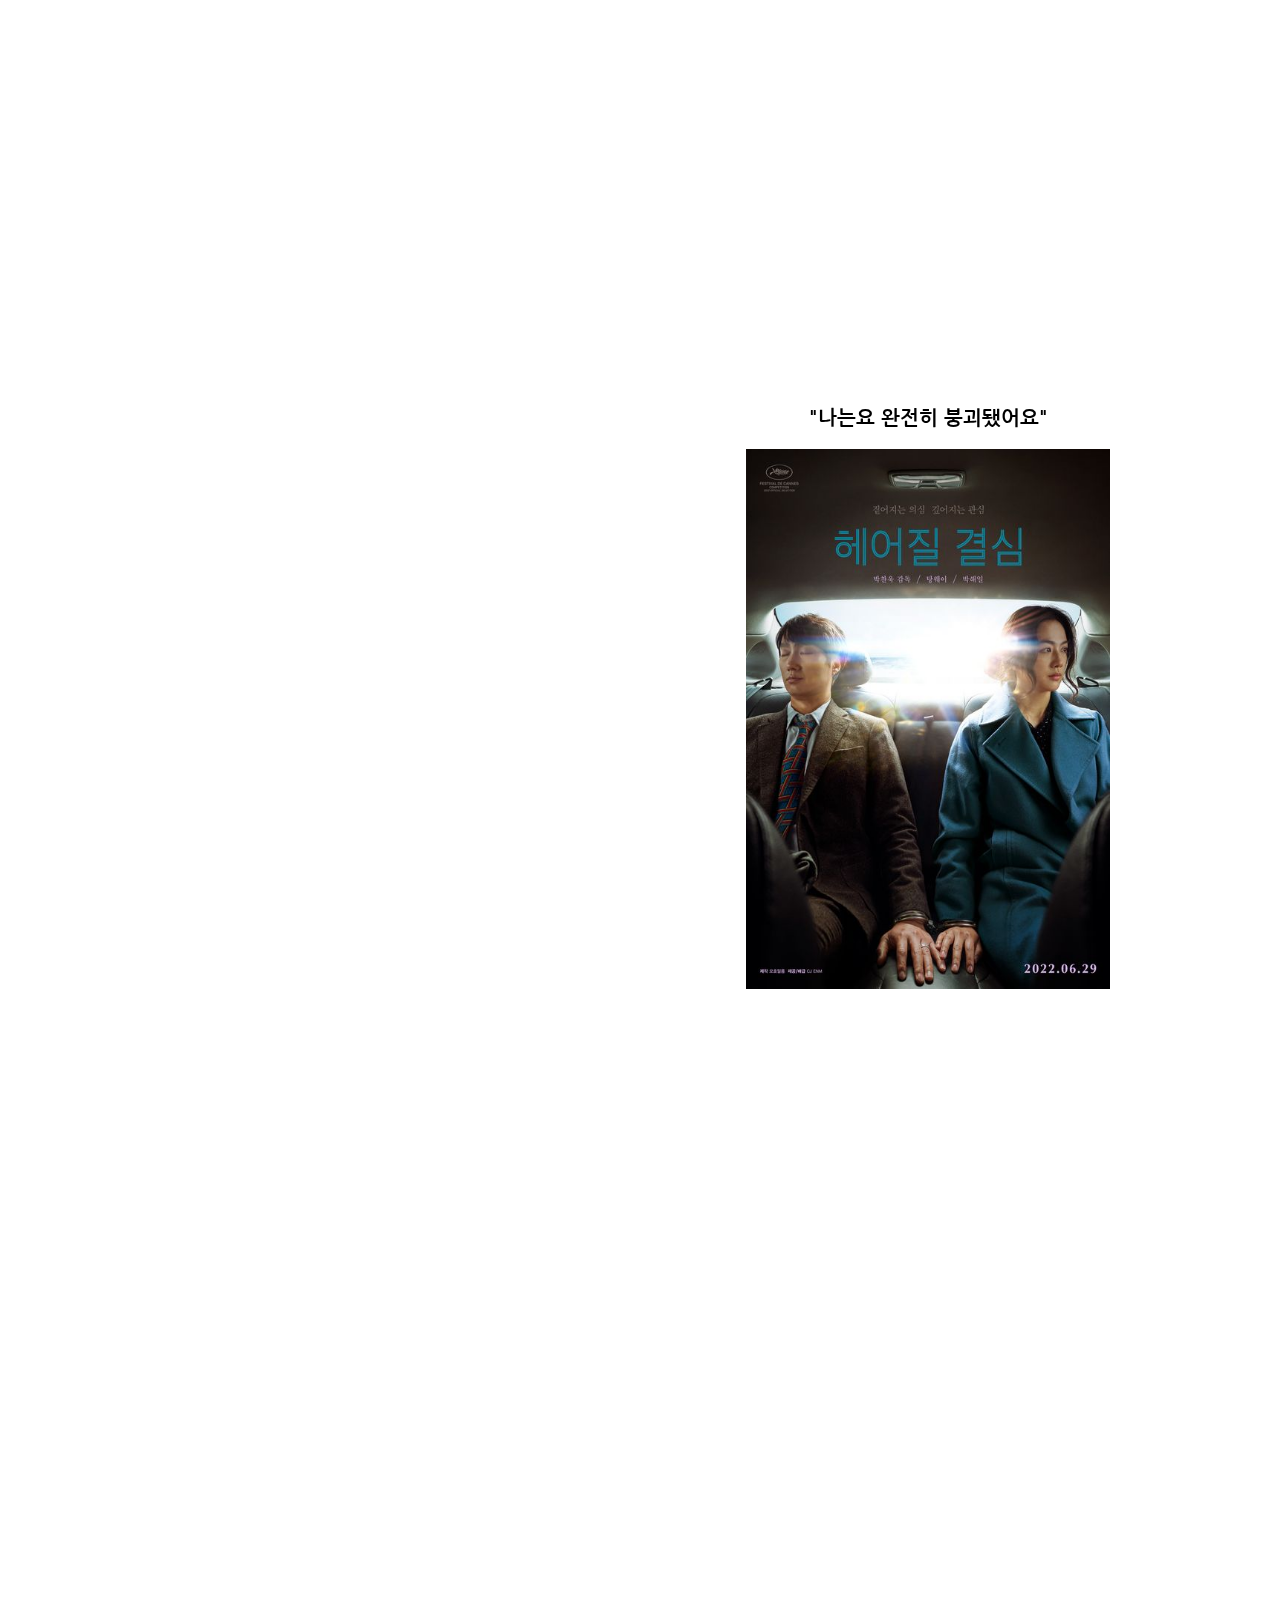
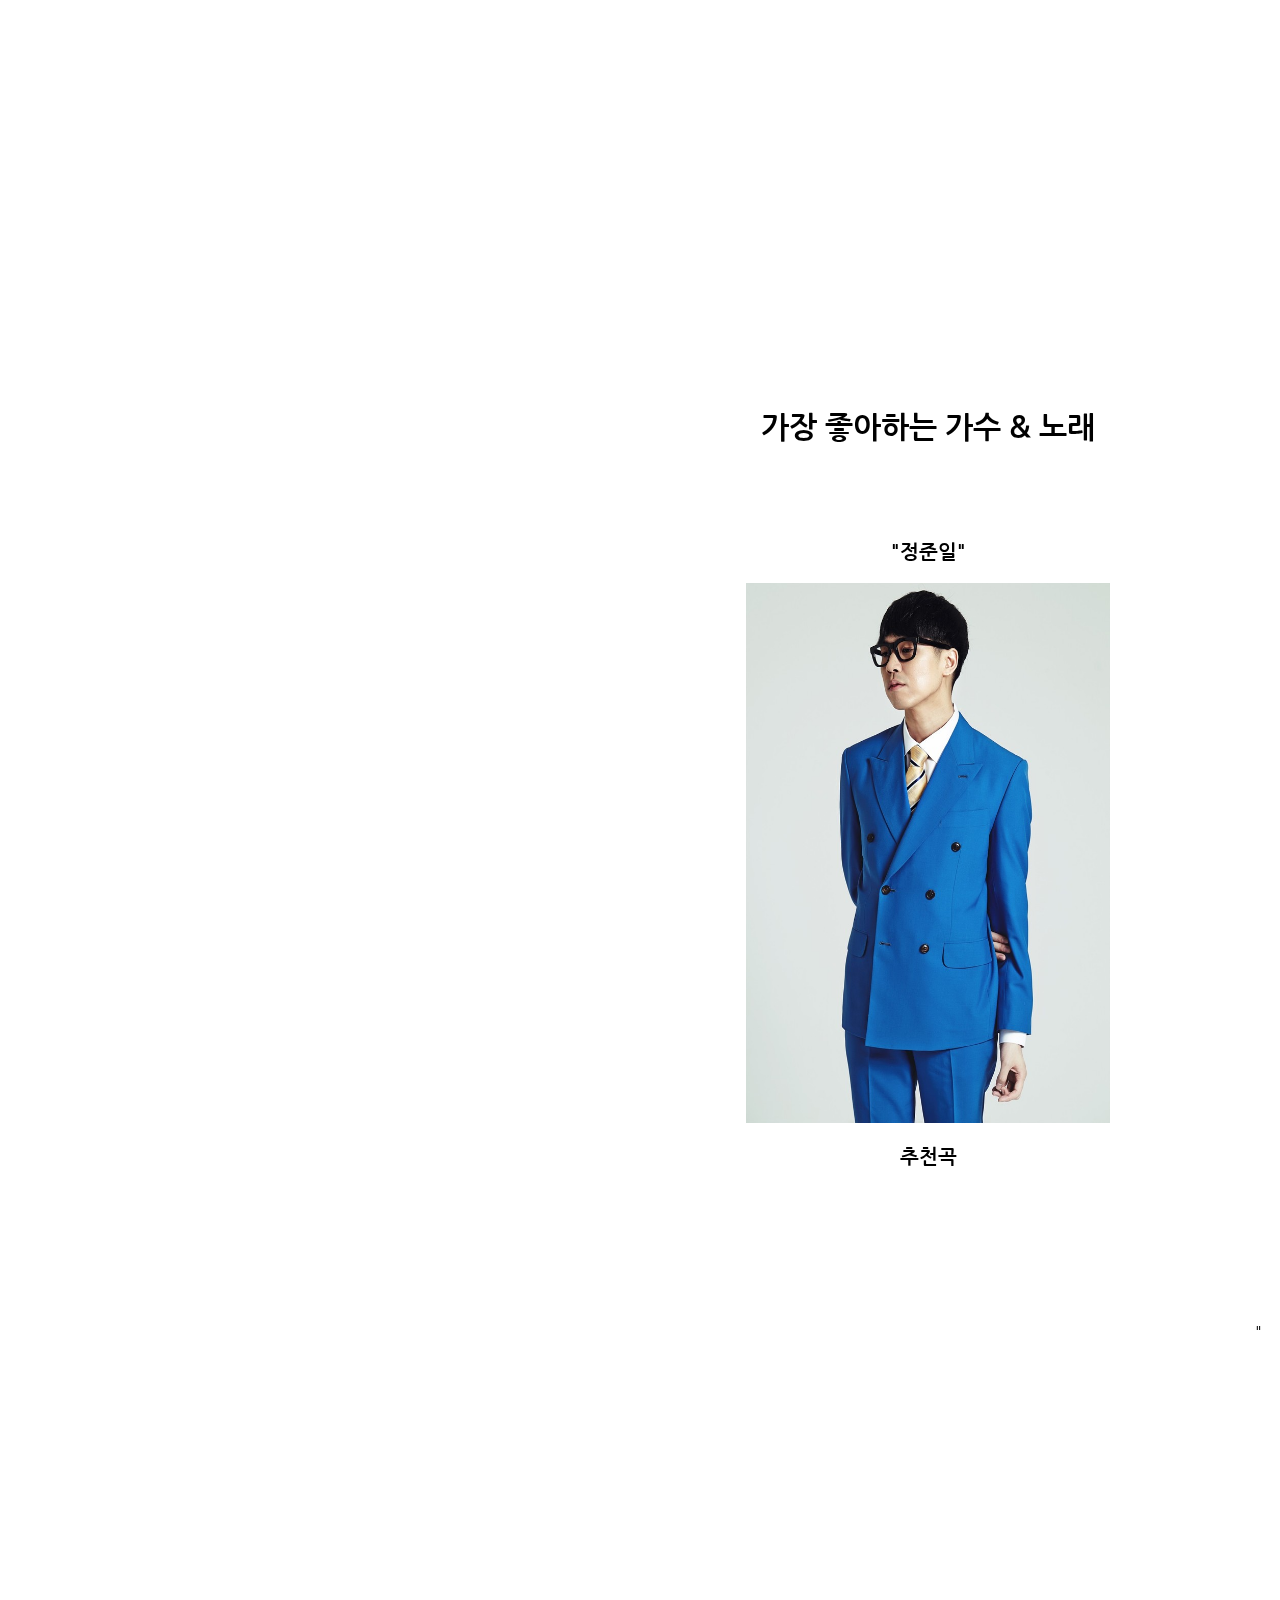
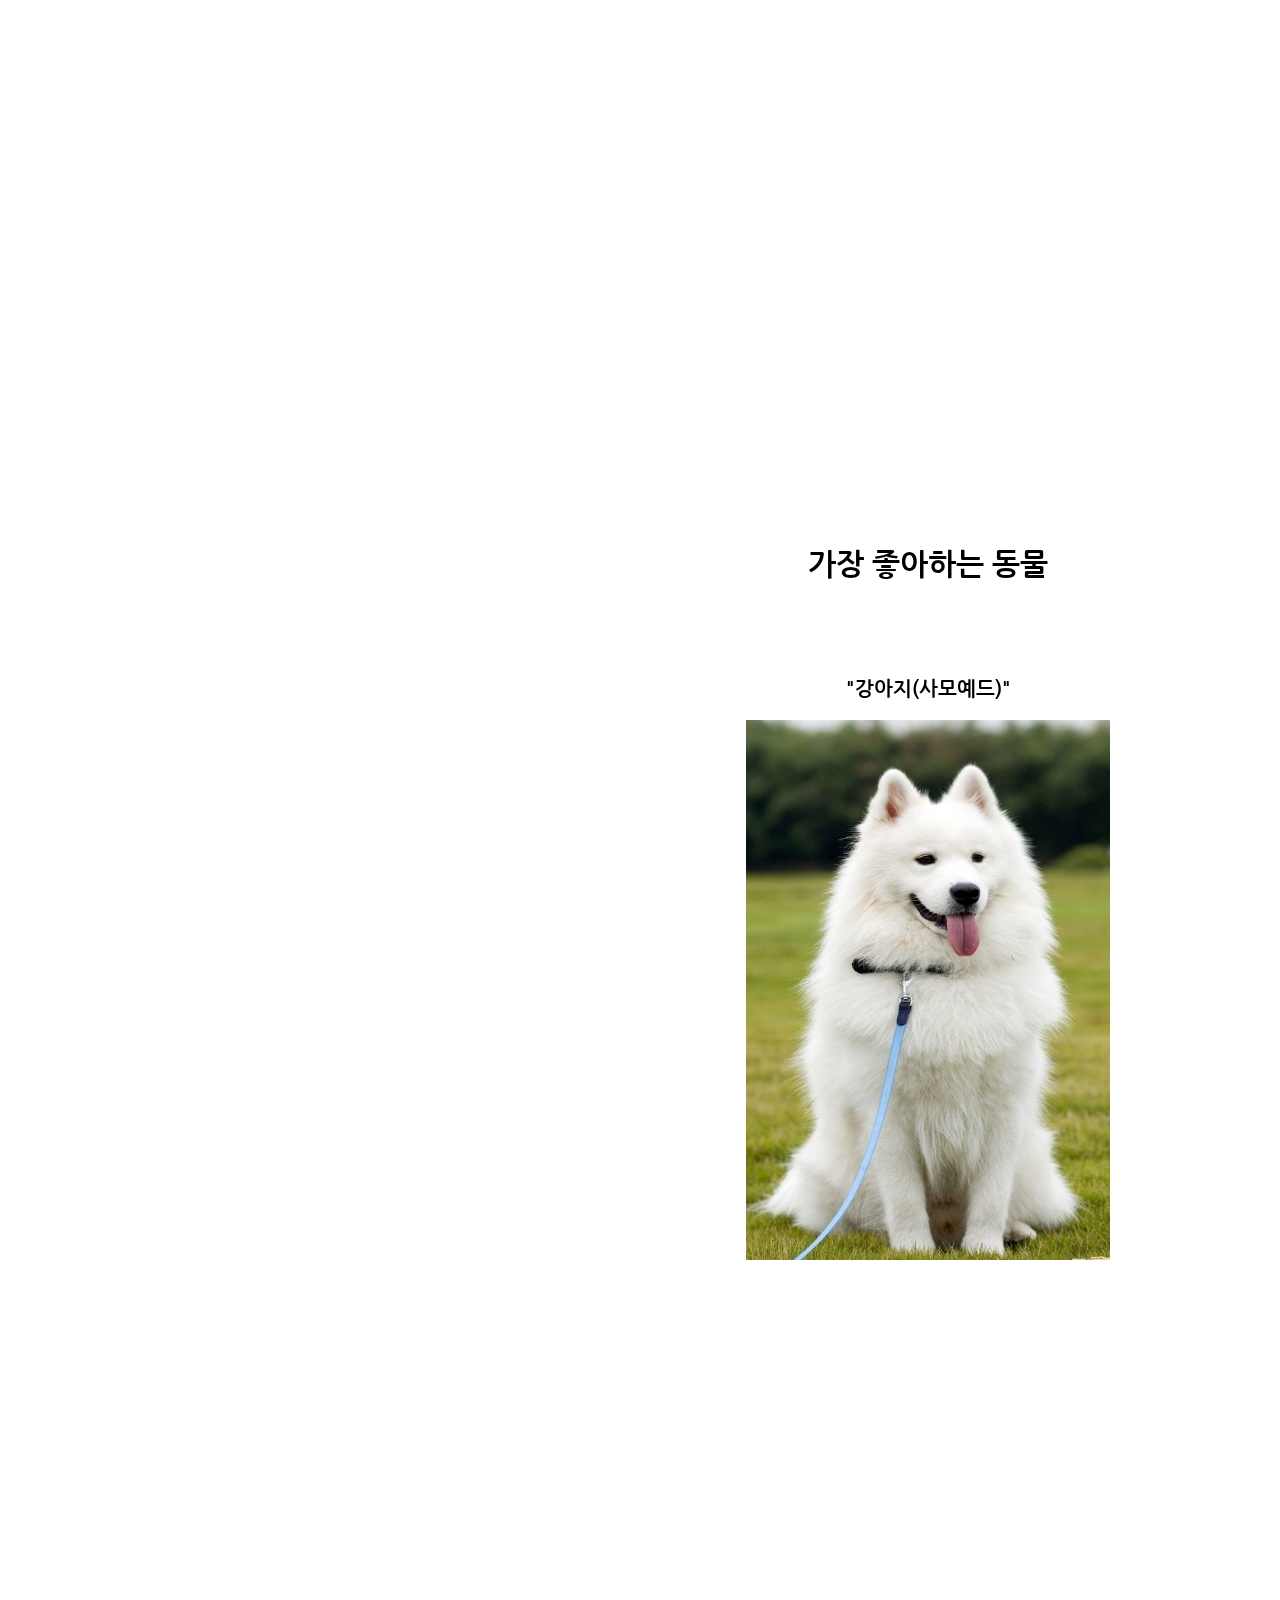
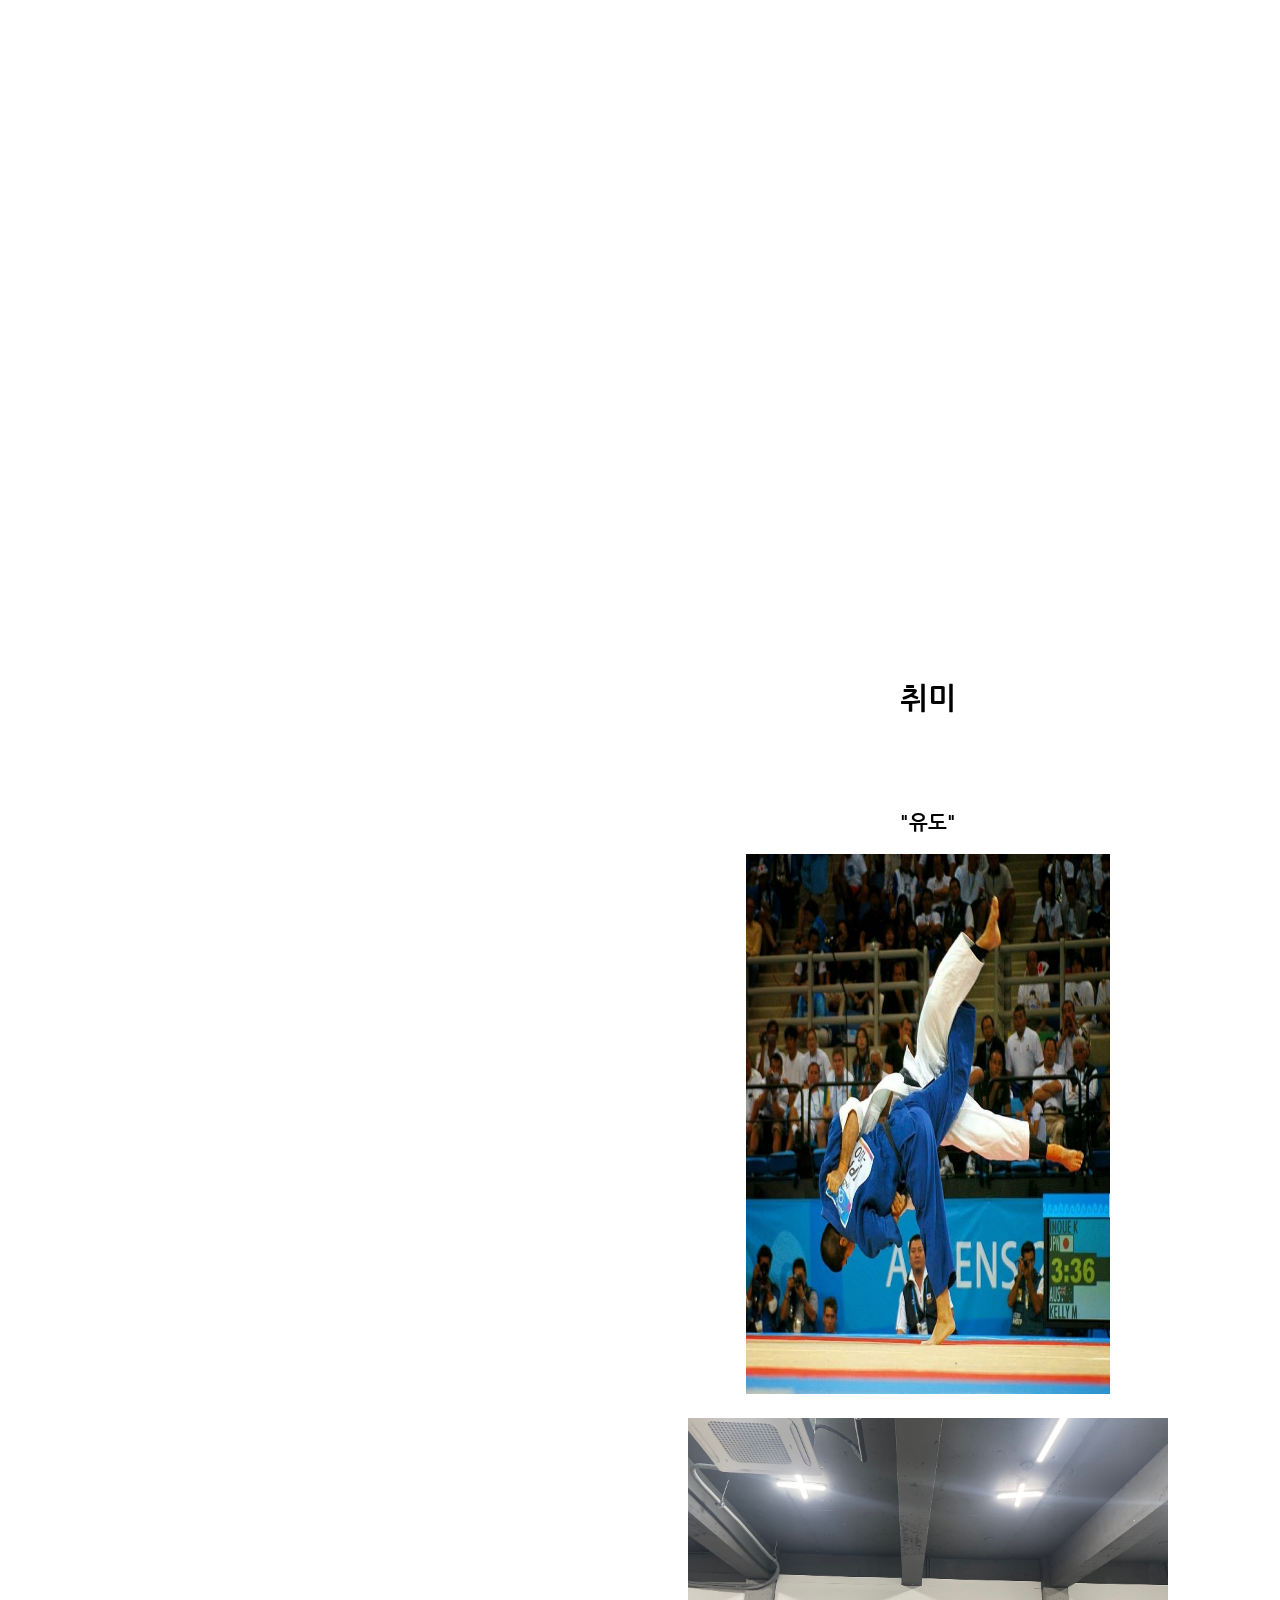
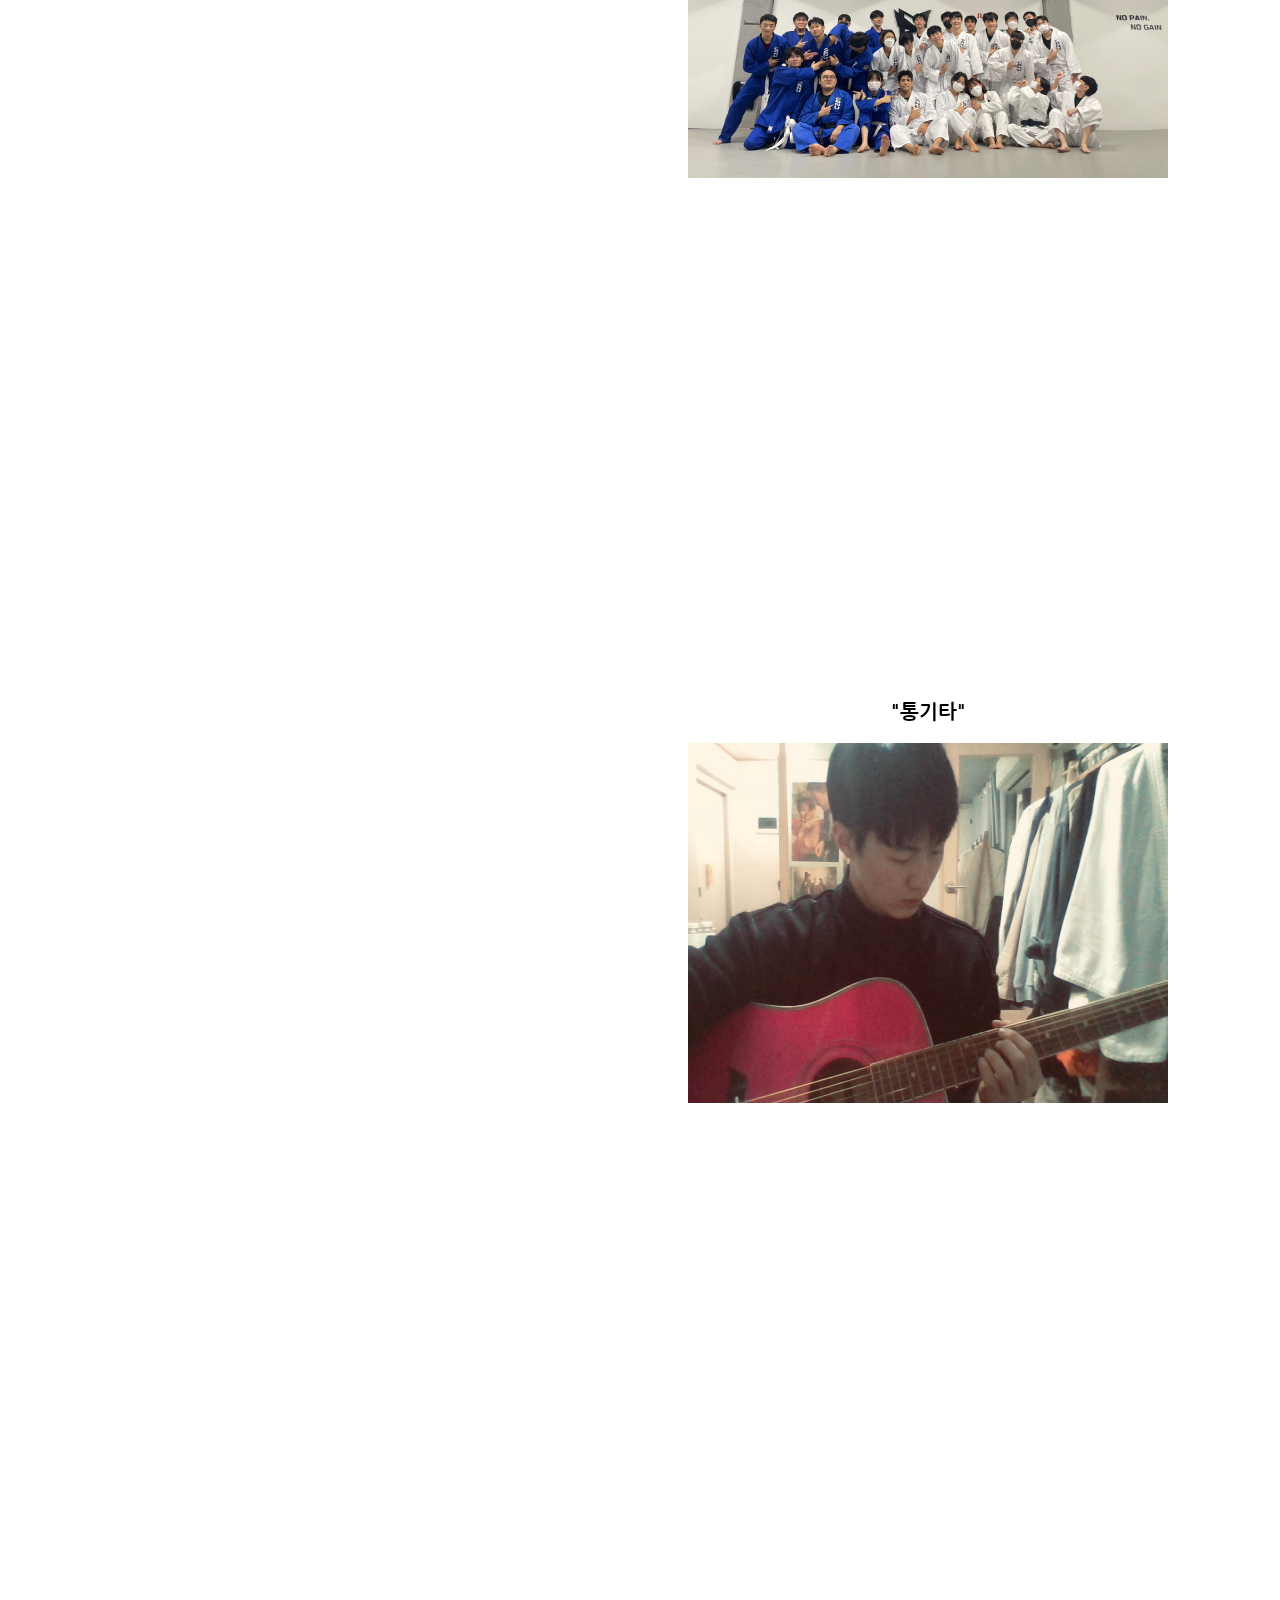
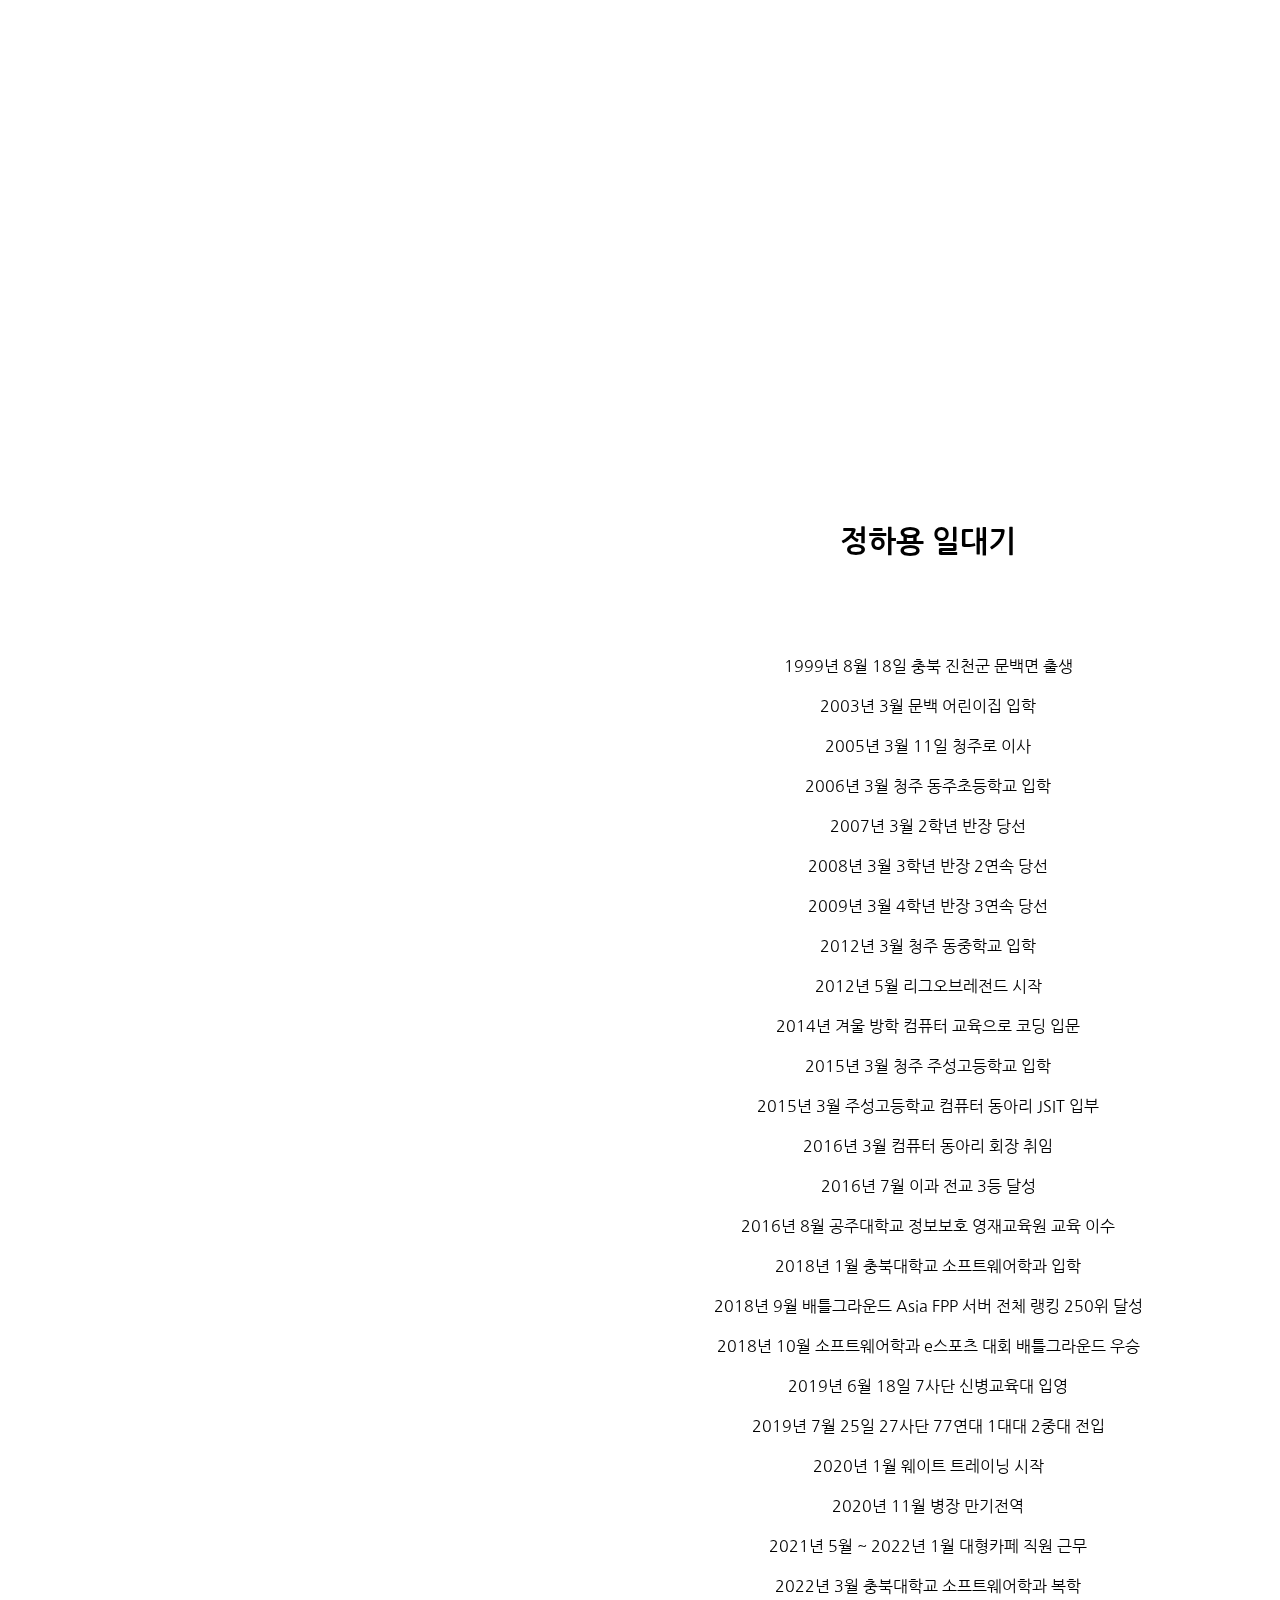
<file: profile.html>
<!DOCTYPE html>
<html>
    
    <head>
        <link type="text/css" rel="stylesheet" href="profile.css">
        <link rel="preconnect" href="https://fonts.googleapis.com">
        <link rel="preconnect" href="https://fonts.gstatic.com" crossorigin>
        <link href="https://fonts.googleapis.com/css2?family=Righteous&display=swap" rel="stylesheet">
        <link rel="preconnect" href="https://fonts.googleapis.com">
        <link rel="preconnect" href="https://fonts.gstatic.com" crossorigin>
        <link href="https://fonts.googleapis.com/css2?family=Nanum+Gothic:wght@700&display=swap" rel="stylesheet">
        <link rel="preconnect" href="https://fonts.googleapis.com">
        <link rel="preconnect" href="https://fonts.gstatic.com" crossorigin>
        <link href="https://fonts.googleapis.com/css2?family=Nanum+Gothic&display=swap" rel="stylesheet">
    </head>
    <body>
        <div id = "header">
            <a id = "header_img" href="http://127.0.0.1:5500/profile.html"><img src = "image/mainlogo.png" width="100px" height="100px"></a>
            <a class = "header_link" id = "PROFILE" href="profile.html">PROFILE</a>
            <a class = "header_link" id = "STUDY" href="study.html">STUDY</a>
            <a class = "header_link" id = "ACTIVITY" href="activity.html">GALLERY</a>
        </div>
        <div id = "nav">
            <img src = "image/profile.png">
        </div>
        <div id = "content">
            <p class ="content_h">정하용</p>
            <p class = "content_d" id = "basic_cont">
                시스템 소프트웨어 개발자를 꿈꾸다.
                <br>
                <br>
                <br>
                <br>
                <br>
                Tel : 010-6652-7167<br>
                <br>
                E-mail : gkdyd7167@naver.com <br>
                <br>
                Address : 청주시 서원구 모충로 3번길 37<br>
            </p>
            <p class = "content_d" id = "favorit_anime">
                <span style="font-size:30px; font-weight: 700;">감명깊게 감상한 애니메이션</span><br><br><br><br>
                <br><br>
                <span style="font-size:20px; font-weight: 700;">&quot;아구몬 초특급 진화&quot;</span><br><br>
                <img id = "anime1" class = "profile_img" src="image/anime1.jpg" width ="364.5px" height="540px"><br><br><br><br>
                <span style="font-size:20px; font-weight: 700;">&quot;다중 그림자 분신술&quot;</span><br><br>
                <img id = "anime2" class = "profile_img" src="image/anime2.jpg" width ="364.5px" height="540px">
            </p>
            <p class = "content_d" id = "favorit_movie">
                <span style="font-size:30px; font-weight: 700;">감명깊게 감상한 영화</span><br><br><br><br><br><br>
                <span style="font-size:20px; font-weight: 700;">&quot;Okay&quot;</span><br><br>
                <img id = "movie1" class = "profile_img" src="image/movie1.jpg" width = "364.5px" height = "540px"><br><br>
                <span style="font-size:20px; font-weight: 700;">&quot;나는요 완전히 붕괴됐어요&quot;</span><br><br>
                <img id = "movie2" class = "profile_img" src="image/movie2.jpg" width = "364.5px" height = "540px"><br><br>
            </p>

            <p class = "content_d" id = "favorit_singer_song">
                <span style="font-size:30px; font-weight: 700;">가장 좋아하는 가수 & 노래</span><br><br><br><br><br><br>
                <span style="font-size:20px; font-weight: 700;">&quot;정준일&quot;</span><br><br>
                <img id = "movie1" src="image/singer1.jpg" width = "364.5px" height = "540px"><br><br>
                <span style="font-size:20px; font-weight: 700;">추천곡</span><br><br>
                <iframe allow="autoplay *; encrypted-media *;" frameborder="0" height="150" style="width:100%;max-width:660px;overflow:hidden;background:transparent;" sandbox="allow-forms allow-popups allow-same-origin allow-scripts allow-storage-access-by-user-activation allow-top-navigation-by-user-activation" src="https://embed.music.apple.com/kr/album/%EC%95%88%EC%95%84%EC%A4%98-hug-me/1358178231?i=1358178246"></iframe>"
                <iframe allow="autoplay *; encrypted-media *;" frameborder="0" height="150" style="width:100%;max-width:660px;overflow:hidden;background:transparent;" sandbox="allow-forms allow-popups allow-same-origin allow-scripts allow-storage-access-by-user-activation allow-top-navigation-by-user-activation" src="https://embed.music.apple.com/kr/album/%EC%8A%A4%EB%AC%BC/1485536308?i=1485536311"></iframe>
                <iframe allow="autoplay *; encrypted-media *;" frameborder="0" height="150" style="width:100%;max-width:660px;overflow:hidden;background:transparent;" sandbox="allow-forms allow-popups allow-same-origin allow-scripts allow-storage-access-by-user-activation allow-top-navigation-by-user-activation" src="https://embed.music.apple.com/kr/album/plastic-feat-by/1074529068?i=1074529073"></iframe>
            </p>
            <p class = "content_d" id = "favorit_animal">
                <span style="font-size:30px; font-weight: 700;">가장 좋아하는 동물</span><br><br><br><br><br><br>
                <span style="font-size:20px; font-weight: 700;">&quot;강아지(사모예드)&quot;</span><br><br>
                <img id = "movie2" class = "profile_img" src="image/dog1.jpg" width = "364.5px" height = "540px"><br><br>
            </p>

            <p class = "content_d" id = "favorit_hobby">
                <span style="font-size:30px; font-weight: 700;">취미</span><br><br><br><br><br><br>
                <span style="font-size:20px; font-weight: 700;">&quot;유도&quot;</span><br><br>
                <img id = "movie2"  src="image/judo.jpg" width = "364.5px" height = "540px"><br><br>
                <img id = "judo2" class = "profile_img" src="image/judo2.jpg" width="480px" height = "360px"><br><br>
                <span style="font-size:20px; font-weight: 700;">&quot;통기타&quot;</span><br><br>
                <img id = "movie2" class = "profile_img" src="image/guitar.jpg" width="480px" height = "360px"><br><br>
            </p>


            <p class = "content_d" id = "history_cont">
                <span style="font-size:30px; font-weight: 700;">정하용 일대기</span><br><br><br><br><br><br>
                1999년 8월 18일 충북 진천군 문백면 출생<br><br>
                2003년 3월 문백 어린이집 입학<br><br>
                2005년 3월 11일 청주로 이사<br><br>
                2006년 3월 청주 동주초등학교 입학<br><br>
                2007년 3월 2학년 반장 당선<br><br>
                2008년 3월 3학년 반장 2연속 당선<br><br>
                2009년 3월 4학년 반장 3연속 당선<br><br>
                2012년 3월 청주 동중학교 입학<br><br>
                2012년 5월 리그오브레전드 시작<br><br>
                2014년 겨울 방학 컴퓨터 교육으로 코딩 입문<br><br>
                2015년 3월 청주 주성고등학교 입학<br><br>
                2015년 3월 주성고등학교 컴퓨터 동아리 JSIT 입부<br><br>
                2016년 3월 컴퓨터 동아리 회장 취임<br><br>
                2016년 7월 이과 전교 3등 달성<br><br>
                2016년 8월 공주대학교 정보보호 영재교육원 교육 이수<br><br>
                2018년 1월 충북대학교 소프트웨어학과 입학<br><br>
                2018년 9월 배틀그라운드 Asia FPP 서버 전체 랭킹 250위 달성<br><br>
                2018년 10월 소프트웨어학과 e스포츠 대회 배틀그라운드 우승<br><br>
                2019년 6월 18일 7사단 신병교육대 입영<br><br>
                2019년 7월 25일 27사단 77연대 1대대 2중대 전입<br><br>
                2020년 1월 웨이트 트레이닝 시작<br><br>
                2020년 11월 병장 만기전역<br><br>
                2021년 5월 ~ 2022년 1월 대형카페 직원 근무<br><br>
                2022년 3월 충북대학교 소프트웨어학과 복학<br><br>
            </p>
        </div>
        <div id = "footer"></div>
    </body>
</html>
</file>
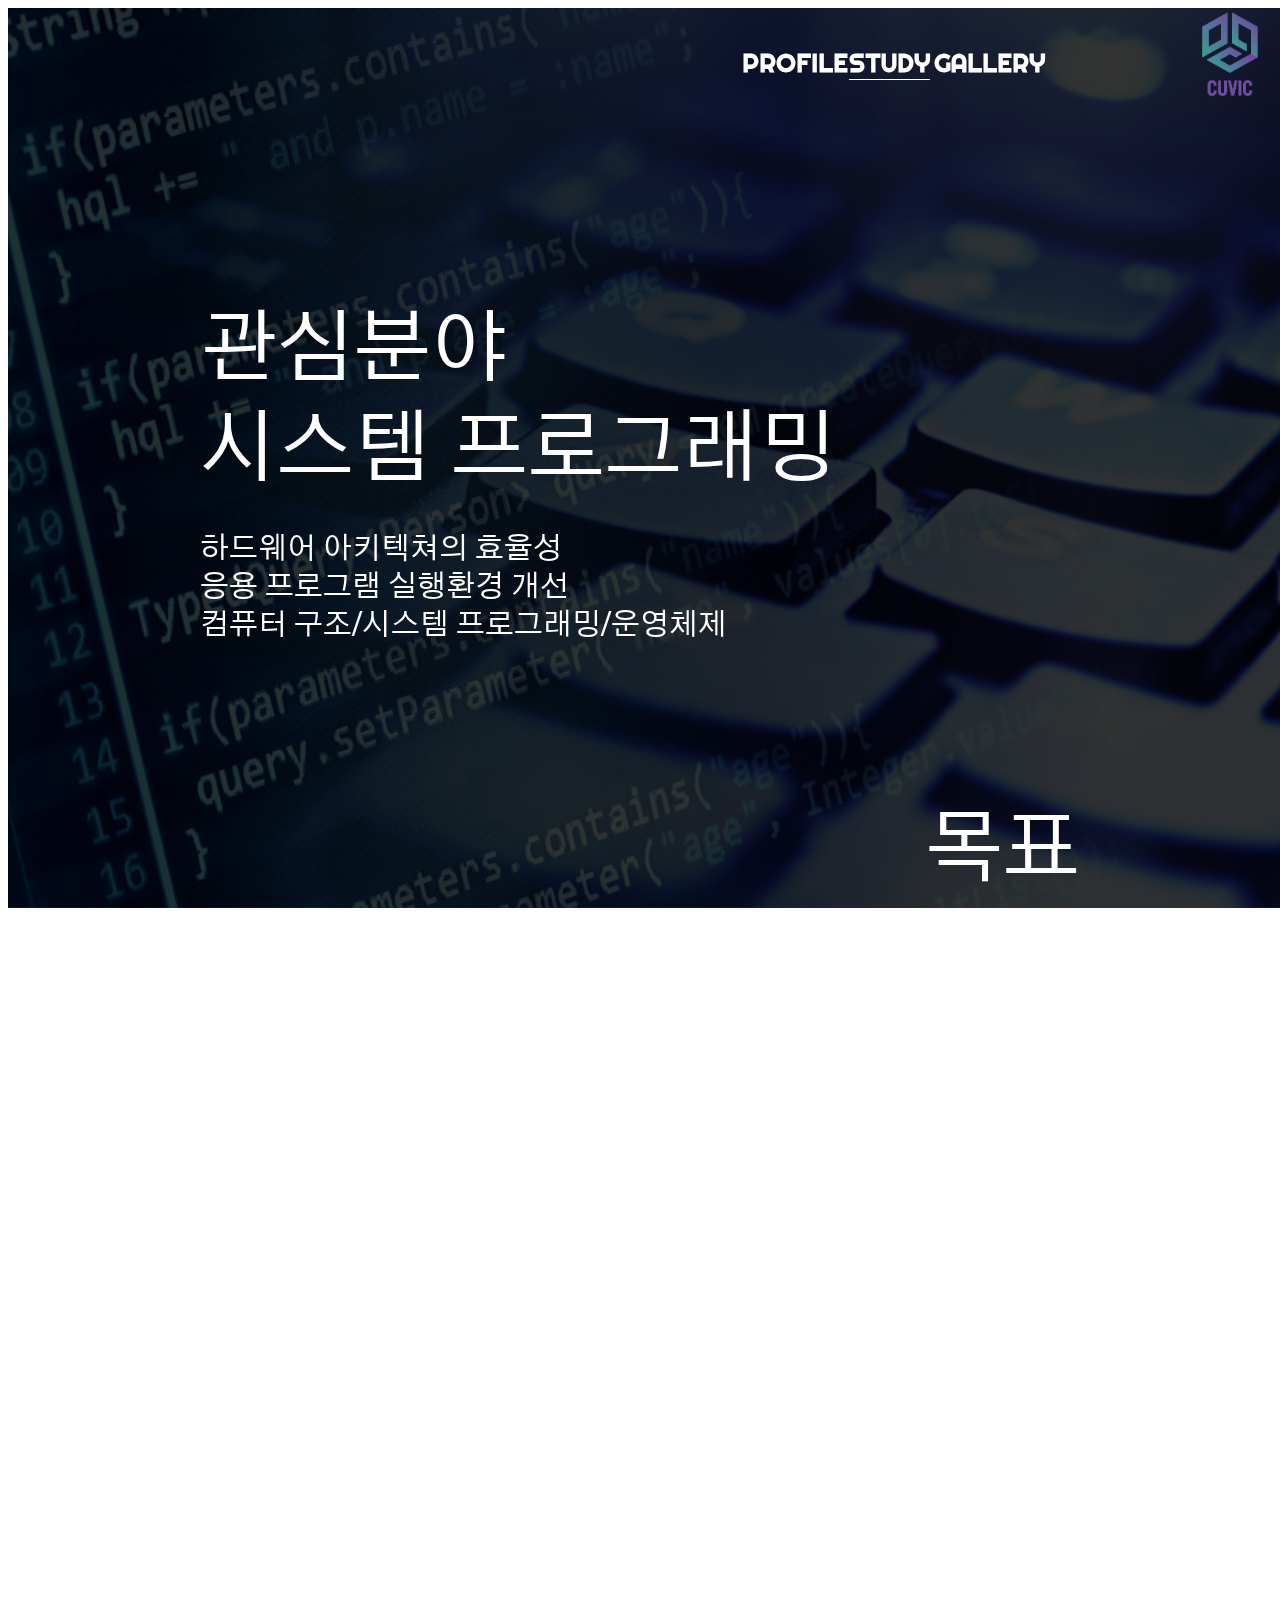
<file: study.html>
<!DOCTYPE html>
<html>
    <head>
        <link type="text/css" rel="stylesheet" href="study.css">
        <link rel="preconnect" href="https://fonts.googleapis.com">
        <link rel="preconnect" href="https://fonts.gstatic.com" crossorigin>
        <link href="https://fonts.googleapis.com/css2?family=Righteous&display=swap" rel="stylesheet">
        <link rel="preconnect" href="https://fonts.googleapis.com">
        <link rel="preconnect" href="https://fonts.gstatic.com" crossorigin>
        <link rel="preconnect" href="https://fonts.googleapis.com">
        <link rel="preconnect" href="https://fonts.googleapis.com">
        <link rel="preconnect" href="https://fonts.googleapis.com">
        <link rel="preconnect" href="https://fonts.gstatic.com" crossorigin>
        <link href="https://fonts.googleapis.com/css2?family=Gothic+A1:wght@700&display=swap" rel="stylesheet">
        <link href="https://fonts.googleapis.com/css2?family=Nanum+Gothic+Coding:wght@700&display=swap" rel="stylesheet">
    </head>
    <body>
        <img id = "background_img" src="image/study_background.jpg" width = "100%" height="100%">
        <div id = "background"></div>

        <div id = "header">
            <a id ="header_img" href="http://127.0.0.1:5500/index.html"><img src = "image/mainlogo.png" width="100px" height="100px"></a>
            <a class = "header_link" id = "PROFILE" href="index.html">PROFILE</a>
            <a class = "header_link" id = "STUDY" href="study.html">STUDY</a>
            <a class = "header_link" id = "ACTIVITY" href="activity.html">GALLERY</a>
        </div>
        <div id = "nav">
            <p class = "nav_h">
                관심분야<br>시스템 프로그래밍
            </p>
            <p class = "nav_d">
                하드웨어 아키텍쳐의 효율성<br>
                응용 프로그램 실행환경 개선<br>
                컴퓨터 구조/시스템 프로그래밍/운영체제
            </p>
            <p class = "nav_h">
                해야할 것
            </p>
            <p class = "nav_d">
                학점 4점대 유지<br>
                시스템 프로그래밍 관련 포트폴리오 준비<br>
                학부생 인턴 경험<br>
                논문 작성 경험<br>
                영어 공부<br><br><br><br><br><br><br><br>
            </p>
            <p class = "nav_h">
                관심분야 선정 이유<br>
            </p>
            <p class = "nav_d">
                1. 컴퓨터가 실제로 어떻게 동작하는지에 대한 의문점 해소<br>
                2. 메모리 최적화에 대한 관심<br>
                3. 과목 자체의 재미가 높음<br>
                4. 박사 학위에 대한 로망<br>
            </p>
        </div>
        <div id = "content">
            <p class = "content_h">
                목표<br>
            </p>
            <p class = "content_d">
                컴퓨터 공학 시스템 프로그래밍 관련 박사학위<br>
            </p>
            <p class = "content_h">
                부족한 점<br>
            </p>
            <p class = "content_d">
                부족한 영어실력<br>
                시스템 프로그래밍 관련 정보를 얻기 힘듬<br>
                관련 활동 및 포트폴리오 준비에 대한 대비가 없음<br>
                이론을 실제로 구현해본적이 없음<br>
            </p>
        </div>
        <div id = "footer"></div>
    </body>
</html>
</file>
<file: profile.css>
/* Class*/
html
{
    scroll-behavior: smooth;
}
.header_link
{
    text-decoration: none;
    color: black;
    text-align: center;
    font-weight: 700;
    font-family: 'Righteous', cursive;
    font-size: 25px;
    z-index: 100;
}
.header_link:hover
{
    border-bottom: 1px solid black;
}
.content_h
{
    font-family: 'Nanum Gothic', sans-serif;
    font-size: 100px;
    font-weight: 700;
    text-align: center;
    margin-top: 100;
    margin-bottom: 0;
}
.profile_img
{
    margin-bottom: 500px;
    z-index: 50;
}
.content_d
{
    font-family: 'Nanum Gothic', sans-serif;
    text-align: center;
    font-weight: 400;
    margin-bottom: 500px;
    z-index: 50;
}

/* ID */
#header
{
    z-index: 100;
    background-color: white;
}
#header_img
{
    position: fixed;
    right: 0;
}

#header_line
{
    position: absolute;
    top: 100px;
}

#nav
{
    position: fixed;
    padding: 130px;
    padding-bottom: 100%;
    background-color:#939393;
}

#PROFILE
{
    position: fixed;
    top: 47px;
    left: 58%;
    border-bottom: 1px solid black;
}

#STUDY
{
    position: fixed;
    top: 47px;
    left: 66.3%;
}

#ACTIVITY
{
    position: fixed;
    top: 47px;
    left: 73%;
}

#content
{
    
    position: absolute;
    top: 200px;
    left: 45%;
}

#judo2
{
    transition: all 0.2s linear;
    
}

#judo2:hover
{
    transform: scale(2.0);
}
</file>
<file: activity.css>
/* Class*/
.header_link
{
    text-decoration: none;
    color: black;
    text-align: center;
    font-weight: 700;
    font-family: 'Righteous', cursive;
    font-size: 25px;
}
.header_link:hover
{
    border-bottom: 1px solid black;
}

.gallery
{
    margin: auto;
   padding-top: 150px; 
}

.gallery2022
{
    white-space: nowrap;
    overflow-x: scroll;
    width: 100%;
    margin: 0 auto;
}
.gallery2022::-webkit-scrollbar
{
    height: 0;
    background: transparent;
}

.gallery2022 img
{
    display: inline block;
    margin-left: 10px;
    margin-bottom: 10px;
    margin-right: 10px;
    width: auto;
    height: 500px;
}

.gallery2023
{
    white-space: nowrap;
    overflow-x: scroll;
    width: 100%;
    margin: 0 auto;
}
.gallery2023::-webkit-scrollbar
{
    height: 0;
    background: transparent;
}

.gallery2023 img
{
    display: inline block;
    margin-left: 10px;
    margin-bottom: 10px;
    margin-right: 10px;
    width: auto;
    height: 500px;
}

.gallery_h
{
    font-size: 30px;
    font-weight: 700;
    font-family: 'Righteous', cursive;
    font-size: 25px;
}

/* ID */
#header
{
    background-color: rgb(255, 255, 255);
}

#header_img
{
    position: fixed;
    right: 0;
}

#PROFILE
{
    position: fixed;
    top: 47px;
    left: 58%;
    
}

#STUDY
{
    position: fixed;
    top: 47px;
    left: 66.3%;
}

#ACTIVITY
{
    position: fixed;
    top: 47px;
    left: 73%;
    border-bottom: 1px solid black;
}
</file>
<file: study.css>
/* Class*/
.header_link
{
    text-decoration: none;
    color: rgb(255, 255, 255);
    text-align: center;
    font-weight: 700;
    font-family: 'Righteous', cursive;
    font-size: 25px;
}
.header_link:hover
{
    border-bottom: 1px solid rgb(255, 255, 255);
}

.nav_h
{
    font-family: 'Gothic A1', sans-serif;
    font-size: 80px;
    color: white;
    margin: 0px;
    margin-top: 100px;
}
.nav_d
{
    color:white;
    font-family: 'Gothic A1', sans-serif;
    font-size: 30px;
    margin-bottom: 400px
}

.content_h
{
    font-family: 'Gothic A1', sans-serif;
    font-size: 80px;
    color: white;
    margin: 0px;
    margin-top: 100px;
    text-align: right;
    margin-top: 600px;
}

.content_d
{
    color:white;
    font-family: 'Gothic A1', sans-serif;
    font-size: 30px;
    text-align: right;
}


/* ID */
#background_img
{
    position: fixed;
    z-index: -2;
}
#background
{
    background-color: black;
    position: fixed;
    width: 100%;
    height: 100%;
    opacity: 0.8;
    z-index: -1;
}
#header
{
    background-color: white;
    
}

#header_img
{
    position: fixed;
    right: 0;
}

#PROFILE
{
    position: fixed;
    top: 47px;
    left: 58%;
    z-index: 1;
}

#STUDY
{
    position: fixed;
    top: 47px;
    left: 66.3%;
    border-bottom: 1px solid rgb(255, 255, 255);
    z-index: 1;
}

#ACTIVITY
{
    position: fixed;
    top: 47px;
    left: 73%;
    z-index: 1;
}

#nav
{
    position: absolute;
    top: 200px;
    left: 200px;
    z-index: 0;

}

#content
{
    position: absolute;
    top: 200px;
    right: 200px;
    z-index: 0;
}
</file>
